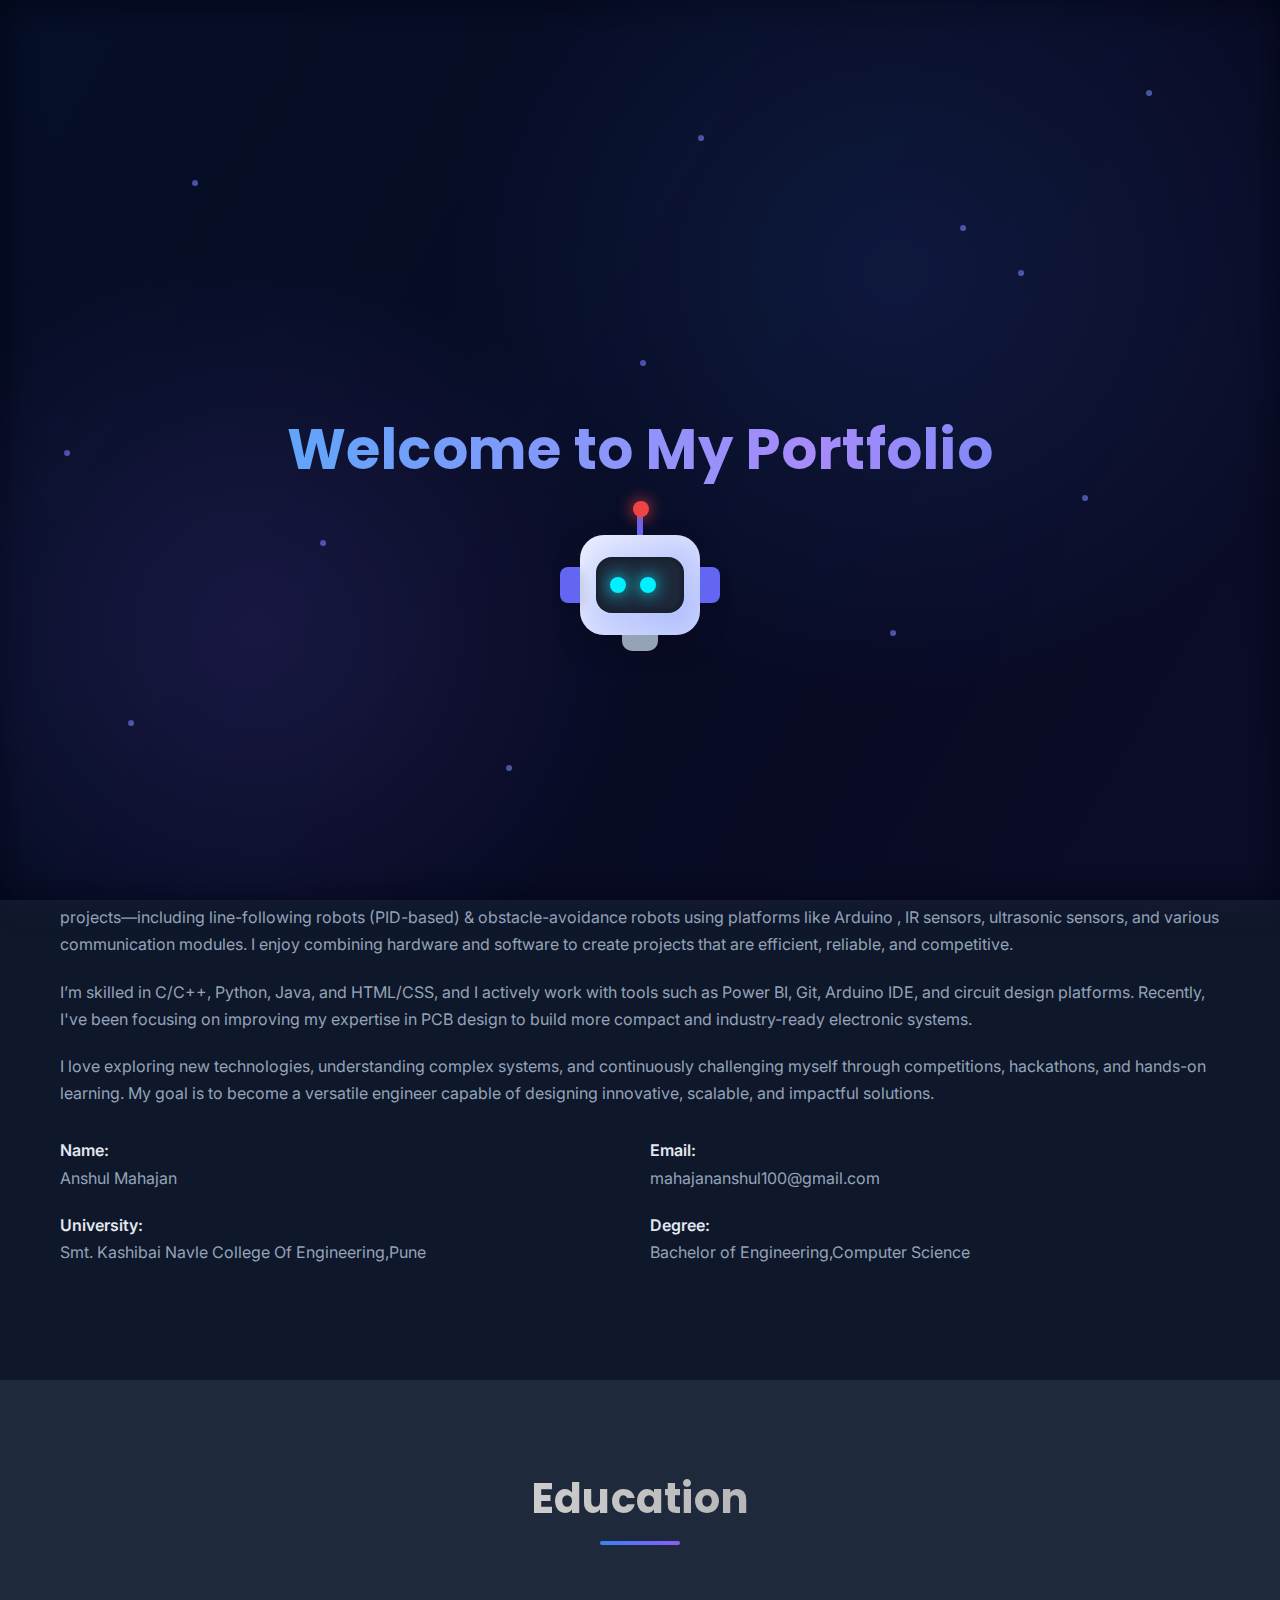
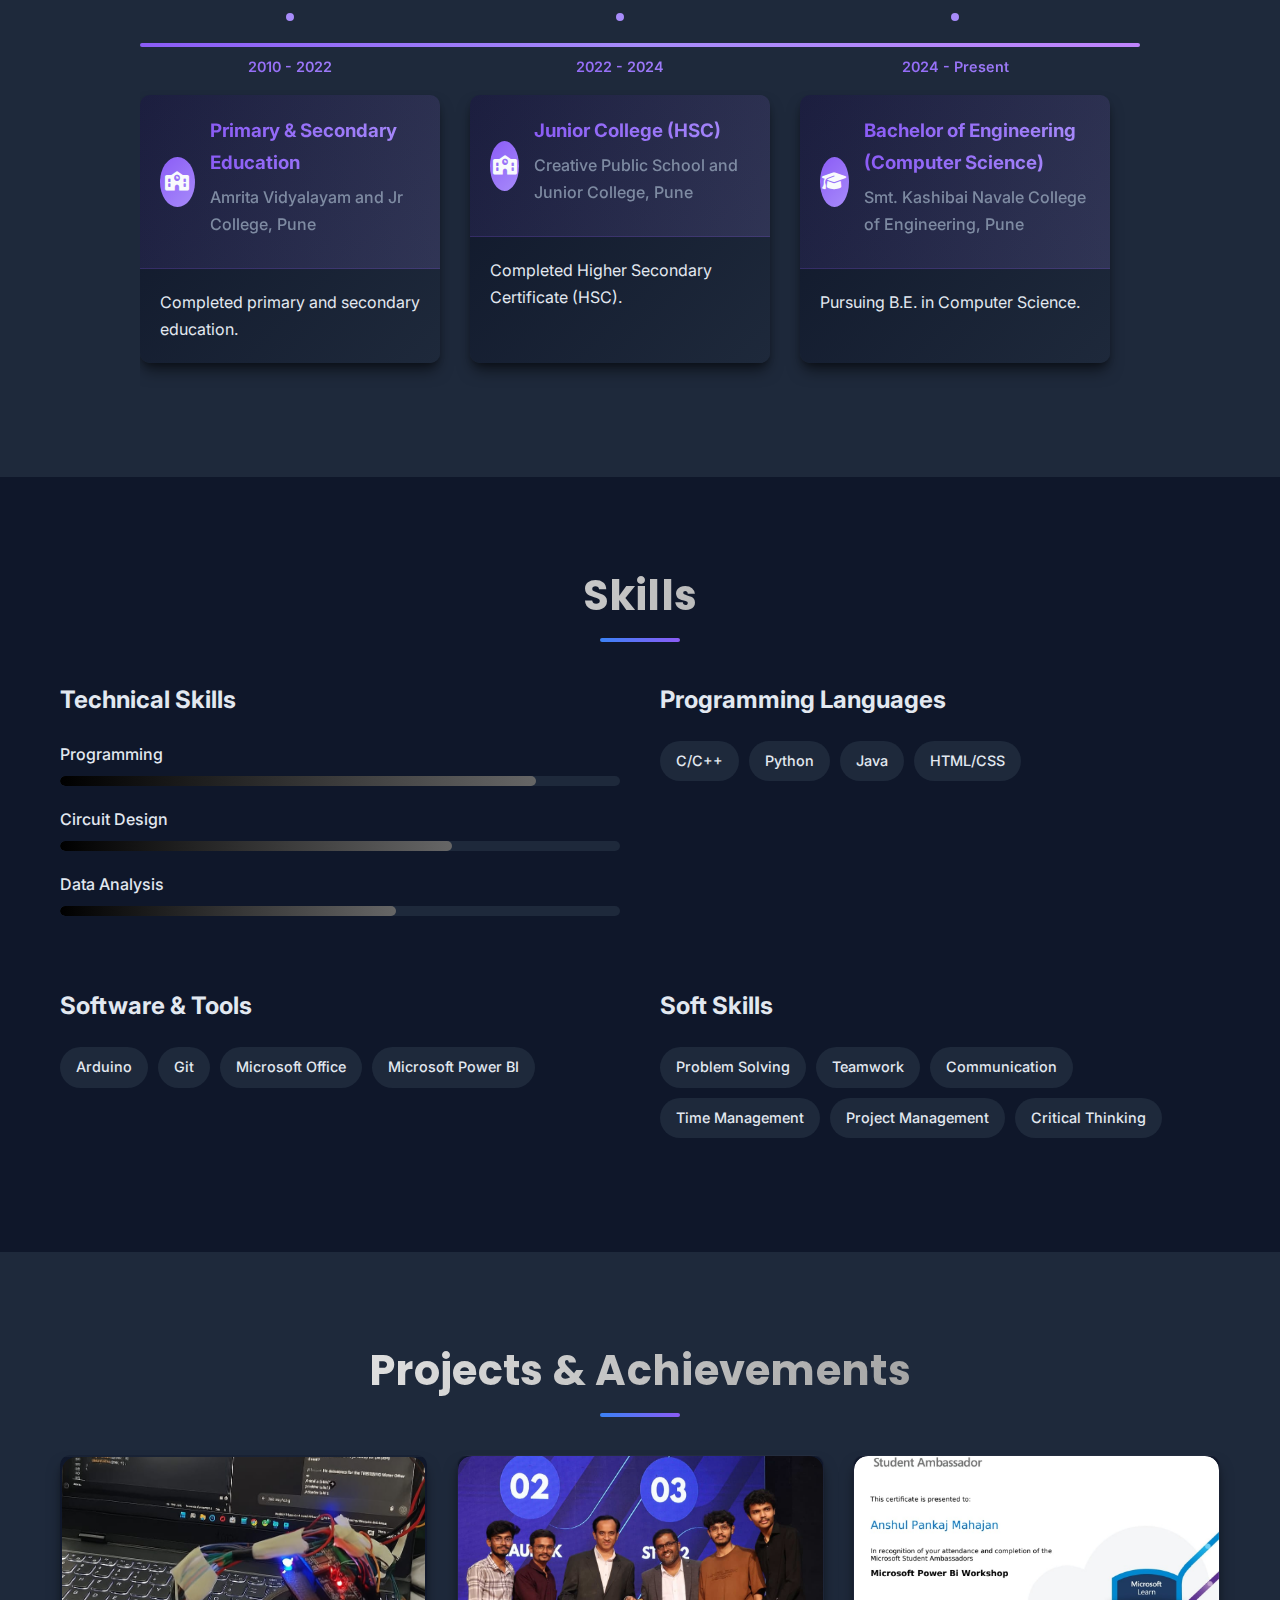
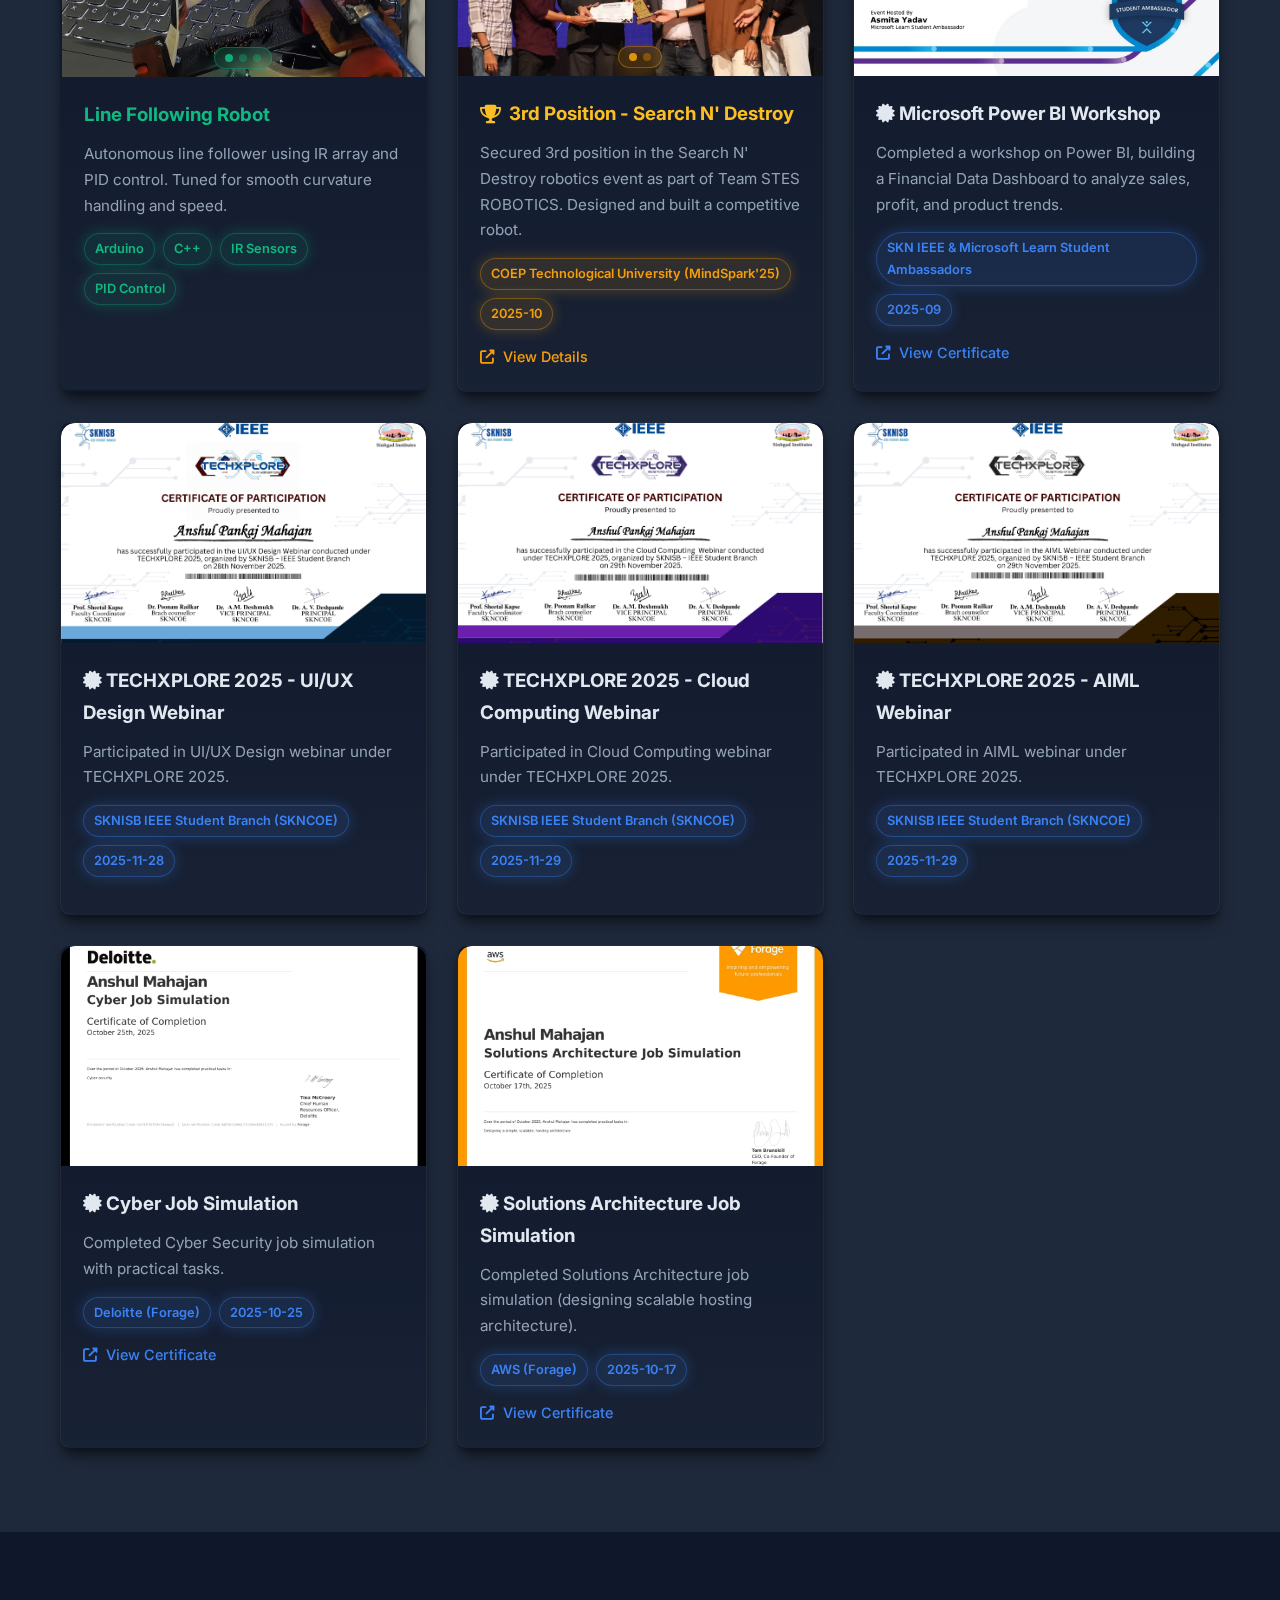
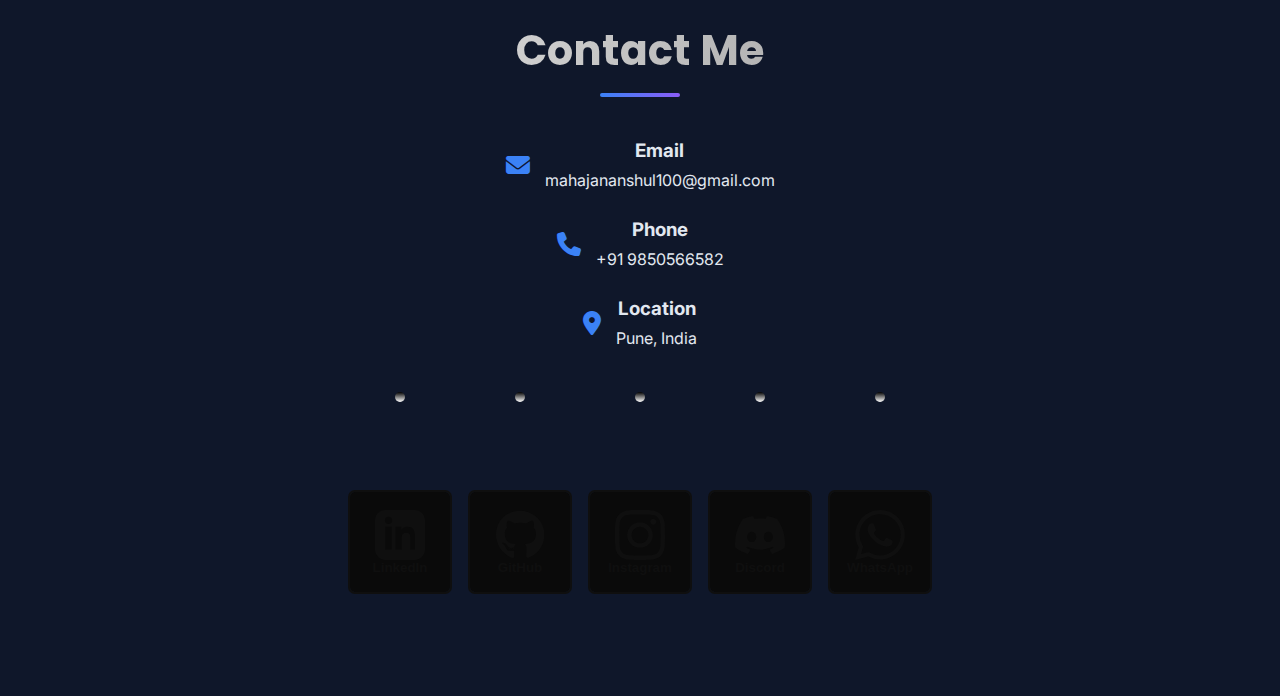
<file: index.html>
<!DOCTYPE html>
<html lang="en">
<head>
    <meta charset="UTF-8">
    <meta name="viewport" content="width=device-width, initial-scale=1.0">
    <title>Engineering Portfolio</title>
    <link rel="stylesheet" href="style.css">
    <link href="https://fonts.googleapis.com/css2?family=Inter:wght@400;500;600;700&family=Poppins:wght@600;700&display=swap" rel="stylesheet">
    <link rel="stylesheet" href="https://cdnjs.cloudflare.com/ajax/libs/font-awesome/6.4.0/css/all.min.css">
    
    <!-- Google Analytics (Replace G-XXXXXXXXXX with your actual Measurement ID) -->
    <script async src="https://www.googletagmanager.com/gtag/js?id=G-XXXXXXXXXX"></script>
    <script>
      window.dataLayer = window.dataLayer || [];
      function gtag(){dataLayer.push(arguments);}
      gtag('js', new Date());

      gtag('config', 'G-XXXXXXXXXX');
    </script>
</head>
<body>
    <div id="intro" class="intro">
        <div class="intro-bg"></div>
        <div class="intro-particles">
            <span class="p"></span><span class="p"></span><span class="p"></span><span class="p"></span><span class="p"></span>
            <span class="p"></span><span class="p"></span><span class="p"></span><span class="p"></span><span class="p"></span>
            <span class="p"></span><span class="p"></span>
        </div>
        <div class="intro-content">
            <h1 class="intro-title gradient-text"><span class="intro-type">Welcome to <span class="intro-logo-phrase">My Portfolio</span></span></h1>
        </div>
        
        <!-- Intro Avatar -->
        <div id="intro-avatar" class="intro-avatar-container visible">
            <div class="robot-container">
                <div class="robot-head">
                    <div class="robot-antenna"></div>
                    <div class="robot-ear left"></div>
                    <div class="robot-ear right"></div>
                    <div class="robot-face">
                        <div class="robot-eye left"></div>
                        <div class="robot-eye right"></div>
                        <div class="robot-mouth"></div>
                    </div>
                    <div class="robot-neck"></div>
                </div>
            </div>
        </div>
    </div>
    <!-- Header Section -->

    
    <header>
        <div class="container">
            <nav>
                <div class="logo gradient-text">My Portfolio</div>
                <!-- From Uiverse.io by Admin12121 -->
                <div class="menu">
                    <a href="#home" class="link">
                        <span class="link-icon">
                            <svg xmlns="http://www.w3.org/2000/svg" width="192" height="192" fill="currentColor" viewBox="0 0 256 256">
                                <rect width="256" height="256" fill="none"></rect>
                                <path d="M213.3815,109.61945,133.376,36.88436a8,8,0,0,0-10.76339.00036l-79.9945,72.73477A8,8,0,0,0,40,115.53855V208a8,8,0,0,0,8,8H208a8,8,0,0,0,8-8V115.53887A8,8,0,0,0,213.3815,109.61945Z" fill="none" stroke="currentColor" stroke-linecap="round" stroke-linejoin="round" stroke-width="16"></path>
                            </svg>
                        </span>
                        <span class="link-title">Home</span>
                    </a>
                    <a href="#about" class="link">
                        <span class="link-icon">
                            <svg xmlns="http://www.w3.org/2000/svg" width="192" height="192" fill="currentColor" viewBox="0 0 256 256">
                                <rect width="256" height="256" fill="none"></rect>
                                <circle cx="128" cy="96" r="64" fill="none" stroke="currentColor" stroke-miterlimit="10" stroke-width="16"></circle>
                                <path d="M30.989,215.99064a112.03731,112.03731,0,0,1,194.02311.002" fill="none" stroke="currentColor" stroke-linecap="round" stroke-linejoin="round" stroke-width="16"></path>
                            </svg>
                        </span>
                        <span class="link-title">About</span>
                    </a>
                    <a href="#education" class="link">
                        <span class="link-icon">
                            <svg xmlns="http://www.w3.org/2000/svg" width="192" height="192" fill="currentColor" viewBox="0 0 256 256">
                                <rect width="256" height="256" fill="none"></rect>
                                <polygon points="8 96 128 32 248 96 128 160 8 96" fill="none" stroke="currentColor" stroke-linecap="round" stroke-linejoin="round" stroke-width="16"></polygon>
                                <polyline points="188 128 188 200 128 232 68 200 68 128" fill="none" stroke="currentColor" stroke-linecap="round" stroke-linejoin="round" stroke-width="16"></polyline>
                            </svg>
                        </span>
                        <span class="link-title">Education</span>
                    </a>
                    <a href="#skills" class="link">
                        <span class="link-icon">
                            <svg xmlns="http://www.w3.org/2000/svg" width="192" height="192" fill="currentColor" viewBox="0 0 256 256">
                                <rect width="256" height="256" fill="none"></rect>
                                <polyline points="76.201 132.201 152.201 40.201 216 40 215.799 103.799 123.799 179.799" fill="none" stroke="currentColor" stroke-linecap="round" stroke-linejoin="round" stroke-width="16"></polyline>
                                <line x1="100" y1="156" x2="160" y2="96" fill="none" stroke="currentColor" stroke-linecap="round" stroke-linejoin="round" stroke-width="16"></line>
                                <path d="M82.14214,197.45584,52.201,227.397a8,8,0,0,1-11.31371,0L28.603,215.11268a8,8,0,0,1,0-11.31371l29.94113-29.94112a8,8,0,0,0,0-11.31371L37.65685,141.65685a8,8,0,0,1,0-11.3137l12.6863-12.6863a8,8,0,0,1,11.3137,0l76.6863,76.6863a8,8,0,0,1,0,11.3137l-12.6863,12.6863a8,8,0,0,1-11.3137,0L93.45584,197.45584A8,8,0,0,0,82.14214,197.45584Z" fill="none" stroke="currentColor" stroke-linecap="round" stroke-linejoin="round" stroke-width="16"></path>
                            </svg>
                        </span>
                        <span class="link-title">Skills</span>
                    </a>
                    <a href="#projects" class="link">
                        <span class="link-icon">
                            <svg xmlns="http://www.w3.org/2000/svg" width="192" height="192" fill="currentColor" viewBox="0 0 256 256">
                                <rect width="256" height="256" fill="none"></rect>
                                <rect x="32" y="48" width="192" height="160" rx="8" fill="none" stroke="currentColor" stroke-linecap="round" stroke-linejoin="round" stroke-width="16"></rect>
                                <line x1="32" y1="112" x2="224" y2="112" fill="none" stroke="currentColor" stroke-linecap="round" stroke-linejoin="round" stroke-width="16"></line>
                            </svg>
                        </span>
                        <span class="link-title">Projects</span>
                    </a>
                    <a href="#contact" class="link">
                        <span class="link-icon">
                            <svg xmlns="http://www.w3.org/2000/svg" width="192" height="192" fill="currentColor" viewBox="0 0 256 256">
                                <rect width="256" height="256" fill="none"></rect>
                                <path d="M45.42853,176.99811A95.95978,95.95978,0,1,1,79.00228,210.5717l.00023-.001L45.84594,220.044a8,8,0,0,1-9.89-9.89l9.47331-33.15657Z" fill="none" stroke="currentColor" stroke-linecap="round" stroke-linejoin="round" stroke-width="16"></path>
                                <line x1="96" y1="112" x2="160" y2="112" fill="none" stroke="currentColor" stroke-linecap="round" stroke-linejoin="round" stroke-width="16"></line>
                                <line x1="96" y1="144" x2="160" y2="144" fill="none" stroke="currentColor" stroke-linecap="round" stroke-linejoin="round" stroke-width="16"></line>
                            </svg>
                        </span>
                        <span class="link-title">Contact</span>
                    </a>
                </div>
                <div class="hamburger">
                    <span></span>
                    <span></span>
                    <span></span>
                </div>
            </nav>
        </div>
    </header>

    <!-- Hero Section -->
    <section id="home" class="hero">
        <div class="container">
            <div class="hero-content">
                <h1>Hi, I'm <span class="highlight">Anshul Mahajan</span></h1>
                <h2>Engineering Student & <span class="typing">Developer</span></h2>
                <p>A passionate 2nd year engineering student specializing in Computer Science & more .</p>
            </div>
            <div class="hero-image">
                <!-- You can add your image here -->
                <div class="image-placeholder"><img src="images/my photo.jpeg" alt="Anshul Mahajan portrait"></div>
            </div>
        </div>
    </section>

    <!-- About Section -->
    <section id="about" class="about">
        <div class="container">
            <h2 class="section-title">About Me</h2>
            <div class="about-content">
                <div class="about-text">
                    <p>I’m Anshul Mahajan, a dedicated and curious Computer Engineering student currently in my second year at Smt. Kashibai Navale College of Engineering, Pune. I’m passionate about building intelligent systems and solving real-world problems through technology.</p>

<p>My core interests revolve around Robotics, Embedded Systems, Circuit Design, and Programming. Over the past few years, I’ve developed multiple robotics projects—including line-following robots (PID-based) & obstacle-avoidance robots using platforms like Arduino , IR sensors, ultrasonic sensors, and various communication modules. I enjoy combining hardware and software to create projects that are efficient, reliable, and competitive.</p>

<p>I’m skilled in C/C++, Python, Java, and HTML/CSS, and I actively work with tools such as Power BI, Git, Arduino IDE, and circuit design platforms. Recently, I've been focusing on improving my expertise in PCB design to build more compact and industry-ready electronic systems.</p>

<p>I love exploring new technologies, understanding complex systems, and continuously challenging myself through competitions, hackathons, and hands-on learning. My goal is to become a versatile engineer capable of designing innovative, scalable, and impactful solutions.</p> 
                    <div class="personal-info">
                        <div class="info-item">
                            <span class="info-title">Name:</span>
                            <span class="info-value">Anshul Mahajan</span>
                        </div>
                        <div class="info-item">
                            <span class="info-title">Email:</span>
                            <span class="info-value">mahajananshul100@gmail.com</span>
                        </div>
                        <div class="info-item">
                            <span class="info-title">University:</span>
                            <span class="info-value">Smt. Kashibai Navle College Of Engineering,Pune</span>
                        </div>
                        <div class="info-item">
                            <span class="info-title">Degree:</span>
                            <span class="info-value">Bachelor of Engineering,Computer Science</span>
                        </div>
                    </div>
                </div>
            </div>
        </div>
    </section>

    <!-- Education Section -->
    <section id="education" class="education">
        <div class="container">
            <h2 class="section-title">Education</h2>
            <div class="timeline horizontal">
                <div class="timeline-item">
                    <div class="timeline-dot"></div>
                    <div class="timeline-date">
                        <span>2010 - 2022</span>
                    </div>
                    <div class="timeline-content">
                        <div class="timeline-header">
                            <div class="timeline-icon">
                                <i class="fas fa-school"></i>
                            </div>
                            <div class="timeline-title">
                                <h3>Primary &amp; Secondary Education</h3>
                                <h4>Amrita Vidyalayam and Jr College, Pune</h4>
                            </div>
                        </div>
                        <div class="timeline-body">
                            <p>Completed primary and secondary education.</p>
                        </div>
                    </div>
                </div>
                <div class="timeline-item">
                    <div class="timeline-dot"></div>
                    <div class="timeline-date">
                        <span>2022 - 2024</span>
                    </div>
                    <div class="timeline-content">
                        <div class="timeline-header">
                            <div class="timeline-icon">
                                <i class="fas fa-school"></i>
                            </div>
                            <div class="timeline-title">
                                <h3>Junior College (HSC)</h3>
                                <h4>Creative Public School and Junior College, Pune</h4>
                            </div>
                        </div>
                        <div class="timeline-body">
                            <p>Completed Higher Secondary Certificate (HSC).</p>
                        </div>
                    </div>
                </div>
                <div class="timeline-item">
                    <div class="timeline-dot"></div>
                    <div class="timeline-date">
                        <span>2024 - Present</span>
                    </div>
                    <div class="timeline-content">
                        <div class="timeline-header">
                            <div class="timeline-icon">
                                <i class="fas fa-graduation-cap"></i>
                            </div>
                            <div class="timeline-title">
                                <h3>Bachelor of Engineering (Computer Science)</h3>
                                <h4>Smt. Kashibai Navale College of Engineering, Pune</h4>
                            </div>
                        </div>
                        <div class="timeline-body">
                            <p>Pursuing B.E. in Computer Science.</p>
                        </div>
                    </div>
                </div>
            </div>
        </div>
    </section>

    <!-- Skills Section -->
    <section id="skills" class="skills">
        <div class="container">
            <h2 class="section-title">Skills</h2>
            <div class="skills-content">
                <div class="skill-category">
                    <h3>Technical Skills</h3>
                    <div class="skill-items">
                        <div class="skill-item">
                            <div class="skill-name">Programming</div>
                            <div class="skill-bar">
                                <div class="skill-level" style="width: 85%"></div>
                            </div>
                        </div>
                        <div class="skill-item">
                            <div class="skill-name">CAD Design</div>
                            <div class="skill-bar">
                                <div class="skill-level" style="width: 75%"></div>
                            </div>
                        </div>
                        <div class="skill-item">
                            <div class="skill-name">Circuit Design</div>
                            <div class="skill-bar">
                                <div class="skill-level" style="width: 70%"></div>
                            </div>
                        </div>
                        <div class="skill-item">
                            <div class="skill-name">Data Analysis</div>
                            <div class="skill-bar">
                                <div class="skill-level" style="width: 80%"></div>
                            </div>
                        </div>
                    </div>
                </div>
                <div class="skill-category">
                    <h3>Programming Languages</h3>
                    <div class="skill-tags">
                        <span class="skill-tag">C/C++</span>
                        <span class="skill-tag">Python</span>
                        <span class="skill-tag">Java</span>
                        <span class="skill-tag">MATLAB</span>
                        <span class="skill-tag">HTML/CSS</span>
                        <span class="skill-tag">JavaScript</span>
                    </div>
                </div>
                <div class="skill-category">
                    <h3>Software & Tools</h3>
                    <div class="skill-tags">
                        <span class="skill-tag">AutoCAD</span>
                        <span class="skill-tag">SolidWorks</span>
                        <span class="skill-tag">MATLAB</span>
                        <span class="skill-tag">Arduino</span>
                        <span class="skill-tag">Git</span>
                        <span class="skill-tag">Microsoft Office</span>
                    </div>
                </div>
                <div class="skill-category">
                    <h3>Soft Skills</h3>
                    <div class="skill-tags">
                        <span class="skill-tag">Problem Solving</span>
                        <span class="skill-tag">Teamwork</span>
                        <span class="skill-tag">Communication</span>
                        <span class="skill-tag">Time Management</span>
                        <span class="skill-tag">Project Management</span>
                        <span class="skill-tag">Critical Thinking</span>
                    </div>
                </div>
            </div>
        </div>
    </section>

    <!-- Portfolio Section (Unified: Projects, Certificates, Achievements) -->
    <section id="projects" class="projects">
        <div class="container">
            <h2 class="section-title">Projects & Achievements</h2>
            
            <div class="projects-grid"></div>
        </div>
    </section>

    



    <!-- Contact Section -->
    <section id="contact" class="contact">
        <div class="container">
            <h2 class="section-title">Contact Me</h2>
            <div class="contact-content">
                <div class="contact-info">
                    <div class="contact-item">
                        <i class="fas fa-envelope"></i>
                        <div>
                            <h3>Email</h3>
                            <p>mahajananshul100@gmail.com</p>
                        </div>
                    </div>
                    <div class="contact-item">
                        <i class="fas fa-phone"></i>
                        <div>
                            <h3>Phone</h3>
                            <p>+91 9850566582</p>
                        </div>
                    </div>
                    <div class="contact-item">
                        <i class="fas fa-map-marker-alt"></i>
                        <div>
                            <h3>Location</h3>
                            <p>Pune, India</p>
                        </div>
                    </div>

        
            </div>
        </div>

</div>

<div class="social-buttons-container">
  <div class="light-button">
    <a href="https://www.linkedin.com/in/anshul-mahajan-2b614332a?utm_source=share&utm_campaign=share_via&utm_content=profile&utm_medium=android_app" target="_blank" rel="noopener noreferrer">
      <button class="bt">
        <div class="light-holder">
          <div class="light"></div>
          <div class="dot"></div>
        </div>
        <div class="button-holder">
          <svg role="img" viewBox="0 0 24 24" xmlns="http://www.w3.org/2000/svg">
            <path
              d="M19 0h-14c-2.76 0-5 2.24-5 5v14c0 2.76 2.24 5 5 5h14c2.76 0 5-2.24 5-5v-14c0-2.76-2.24-5-5-5zm-11 19h-3v-11h3v11zm-1.5-12.25c-.966 0-1.75-.784-1.75-1.75s.784-1.75 1.75-1.75 1.75.784 1.75 1.75-.784 1.75-1.75 1.75zm13.5 12.25h-3v-5.5c0-1.381-.112-2.623-2-2.623-1.887 0-2.171 1.146-2.171 2.537v5.586h-3v-11h2.842v1.522h.034c.396-.745 1.35-1.522 2.807-1.522 3.034 0 3.621 1.988 3.621 4.577v6.423z"
            ></path>
          </svg>
          <p>LinkedIn</p>
        </div>
      </button>
    </a>
  </div>

  <div class="light-button">
    <a href="https://github.com/AnshulMahajan31" target="_blank" rel="noopener noreferrer">
      <button class="bt">
        <div class="light-holder">
          <div class="light"></div>
          <div class="dot"></div>
        </div>
        <div class="button-holder">
          <svg viewBox="0 0 496 512" xmlns="http://www.w3.org/2000/svg">
            <path d="M165.9 397.4c0 2-2.3 3.6-5.2 3.6-3.3.3-5.6-1.3-5.6-3.6 0-2 2.3-3.6 5.2-3.6 3-.3 5.6 1.3 5.6 3.6zm-31.1-4.5c-.7 2 1.3 4.3 4.3 4.9 2.6 1 5.6 0 6.2-2s-1.3-4.3-4.3-5.2c-2.6-.7-5.5.3-6.2 2.3zm44.2-1.7c-2.9.7-4.9 2.6-4.6 4.9.3 2 2.9 3.3 5.9 2.6 2.9-.7 4.9-2.6 4.6-4.6-.3-1.9-3-3.2-5.9-2.9zM244.8 8C106.1 8 0 113.3 0 252c0 110.9 69.8 205.8 169.5 239.2 12.8 2.3 17.3-5.6 17.3-12.1 0-6.2-.3-40.4-.3-61.4 0 0-70 15-84.7-29.8 0 0-11.4-29.1-27.8-36.6 0 0-22.9-15.7 1.6-15.4 0 0 24.9 2 38.6 25.8 21.9 38.6 58.6 27.5 72.9 20.9 2.3-16 8.8-27.1 16-33.7-55.9-6.2-112.3-14.3-112.3-110.5 0-27.5 7.6-41.3 23.6-58.9-2.6-6.5-11.1-33.3 2.6-67.9 20.9-6.5 69 27 69 27 20-5.6 41.5-8.5 62.8-8.5s42.8 2.9 62.8 8.5c0 0 48.1-33.6 69-27 13.7 34.7 5.2 61.4 2.6 67.9 16 17.7 25.8 31.5 25.8 58.9 0 96.5-58.9 104.2-114.8 110.5 9.2 7.9 17 22.9 17 46.4 0 33.7-.3 75.4-.3 83.6 0 6.5 4.6 14.4 17.3 12.1C428.2 457.8 496 362.9 496 252 496 113.3 383.5 8 244.8 8z"></path>
          </svg>
          <p>GitHub</p>
        </div>
      </button>
    </a>
  </div>

  <div class="light-button">
    <a href="https://www.instagram.com/_its_ansh_u_l_" target="_blank" rel="noopener noreferrer">
      <button class="bt">
        <div class="light-holder">
          <div class="light"></div>
          <div class="dot"></div>
        </div>
        <div class="button-holder">
          <svg viewBox="0 0 24 24" xmlns="http://www.w3.org/2000/svg">
            <path d="M12 2.163c3.204 0 3.584.012 4.85.07 3.252.148 4.771 1.691 4.919 4.919.058 1.265.069 1.645.069 4.849 0 3.205-.012 3.584-.069 4.849-.149 3.225-1.664 4.771-4.919 4.919-1.266.058-1.644.07-4.85.07-3.204 0-3.584-.012-4.849-.07-3.26-.149-4.771-1.699-4.919-4.92-.058-1.265-.07-1.644-.07-4.849 0-3.204.013-3.583.07-4.849.149-3.227 1.664-4.771 4.919-4.919 1.266-.057 1.645-.069 4.849-.069zm0-2.163c-3.259 0-3.667.014-4.947.072-4.358.2-6.78 2.618-6.98 6.98-.059 1.281-.073 1.689-.073 4.948 0 3.259.014 3.668.072 4.948.2 4.358 2.618 6.78 6.98 6.98 1.281.058 1.689.072 4.948.072 3.259 0 3.668-.014 4.948-.072 4.354-.2 6.782-2.618 6.979-6.98.059-1.28.073-1.689.073-4.948 0-3.259-.014-3.667-.072-4.947-.196-4.354-2.617-6.78-6.979-6.98-1.281-.059-1.69-.073-4.949-.073zm0 5.838c-3.403 0-6.162 2.759-6.162 6.162s2.759 6.163 6.162 6.163 6.162-2.759 6.162-6.163c0-3.403-2.759-6.162-6.162-6.162zm0 10.162c-2.209 0-4-1.79-4-4 0-2.209 1.791-4 4-4s4 1.791 4 4c0 2.21-1.791 4-4 4zm6.406-11.845c-.796 0-1.441.645-1.441 1.44s.645 1.44 1.441 1.44c.795 0 1.439-.645 1.439-1.44s-.644-1.44-1.439-1.44z"/>
          </svg>
          <p>Instagram</p>
        </div>
      </button>
    </a>
  </div>

  <div class="light-button">
    <a href="https://discord.gg/sEv9WvBV" target="_blank" rel="noopener noreferrer">
      <button class="bt">
        <div class="light-holder">
          <div class="light"></div>
          <div class="dot"></div>
        </div>
        <div class="button-holder">
          <svg viewBox="0 0 24 24" xmlns="http://www.w3.org/2000/svg">
            <path d="M20.317 4.37a19.791 19.791 0 0 0-4.885-1.515.074.074 0 0 0-.079.037c-.21.375-.444.864-.608 1.25a18.27 18.27 0 0 0-5.487 0 12.64 12.64 0 0 0-.617-1.25.077.077 0 0 0-.079-.037A19.736 19.736 0 0 0 3.677 4.37a.07.07 0 0 0-.032.027C.533 9.046-.32 13.58.099 18.057a.082.082 0 0 0 .031.057 19.9 19.9 0 0 0 5.993 3.03.078.078 0 0 0 .084-.028 14.09 14.09 0 0 0 1.226-1.994.076.076 0 0 0-.041-.106 13.107 13.107 0 0 1-1.872-.892.077.077 0 0 1-.008-.128 10.2 10.2 0 0 0 .372-.292.074.074 0 0 1 .077-.01c3.928 1.793 8.18 1.793 12.062 0a.074.074 0 0 1 .078.01c.12.098.246.198.373.292a.077.077 0 0 1-.006.127 12.299 12.299 0 0 1-1.873.892.077.077 0 0 0-.041.107c.36.698.772 1.362 1.225 1.993a.076.076 0 0 0 .084.028 19.839 19.839 0 0 0 6.002-3.03.077.077 0 0 0 .032-.054c.5-5.177-.838-9.674-3.549-13.66a.061.061 0 0 0-.031-.03zM8.02 15.33c-1.183 0-2.157-1.085-2.157-2.419 0-1.333.956-2.419 2.157-2.419 1.21 0 2.176 1.096 2.157 2.42 0 1.333-.956 2.418-2.157 2.418zm7.975 0c-1.183 0-2.157-1.085-2.157-2.419 0-1.333.955-2.419 2.157-2.419 1.21 0 2.176 1.096 2.157 2.42 0 1.333-.946 2.418-2.157 2.418z"/>
          </svg>
          <p>Discord</p>
        </div>
      </button>
    </a>
  </div>

  <div class="light-button">
    <a href="https://wa.me/9850566582" target="_blank" rel="noopener noreferrer">
      <button class="bt">
        <div class="light-holder">
          <div class="light"></div>
          <div class="dot"></div>
        </div>
        <div class="button-holder">
          <svg viewBox="0 0 24 24" xmlns="http://www.w3.org/2000/svg">
            <path d="M17.472 14.382c-.297-.149-1.758-.867-2.03-.967-.273-.099-.471-.148-.67.15-.197.297-.767.966-.94 1.164-.173.199-.347.223-.644.075-.297-.15-1.255-.463-2.39-1.475-.883-.788-1.48-1.761-1.653-2.059-.173-.297-.018-.458.13-.606.134-.133.298-.347.446-.52.149-.174.198-.298.298-.497.099-.198.05-.371-.025-.52-.075-.149-.669-1.612-.916-2.207-.242-.579-.487-.5-.669-.51-.173-.008-.371-.01-.57-.01-.198 0-.52.074-.792.372-.272.297-1.04 1.016-1.04 2.479 0 1.462 1.065 2.875 1.213 3.074.149.198 2.096 3.2 5.077 4.487.709.306 1.262.489 1.694.625.712.227 1.36.195 1.871.118.571-.085 1.758-.719 2.006-1.413.248-.694.248-1.289.173-1.413-.074-.124-.272-.198-.57-.347m-5.421 7.403h-.004a9.87 9.87 0 01-5.031-1.378l-.361-.214-3.741.982.998-3.648-.235-.374a9.86 9.86 0 01-1.51-5.26c.001-5.45 4.436-9.884 9.888-9.884 2.64 0 5.122 1.03 6.988 2.898a9.825 9.825 0 012.893 6.994c-.003 5.45-4.437 9.884-9.885 9.884m8.413-18.297A11.815 11.815 0 0012.05 0C5.495 0 .16 5.335.157 11.892c0 2.096.547 4.142 1.588 5.945L.057 24l6.305-1.654a11.882 11.882 0 005.683 1.448h.005c6.554 0 11.89-5.335 11.893-11.893a11.821 11.821 0 00-3.48-8.413Z"/>
          </svg>
          <p>WhatsApp</p>
        </div>
      </button>
    </a>
  </div>

</div>

</section>



    <script>
    (function(){
        var intro = document.getElementById('intro');
        if(!intro) return;
        var reduce = window.matchMedia && window.matchMedia('(prefers-reduced-motion: reduce)').matches;
        var totalMs = 5000;
        function hideIntro(){
            intro.classList.add('intro-out');
            setTimeout(function(){ intro.style.display = 'none'; }, 200);
        }
        function start(){
            totalMs = 5000;
            intro.classList.add('intro-play');
            
            // Elements
            var introAvatar = document.getElementById('intro-avatar');
            var finalAvatar = document.getElementById('ai-assistant');
            
            setTimeout(function(){
                if(reduce){ 
                    if(finalAvatar) finalAvatar.style.opacity = '1';
                    hideIntro(); 
                    return; 
                }
                var phrase = intro.querySelector('.intro-logo-phrase');
                var target = document.querySelector('.logo.gradient-text');

                if(!phrase || !target){ 
                    if(finalAvatar) finalAvatar.style.opacity = '1';
                    hideIntro(); 
                    return; 
                }
                
                // --- Text Clone ---
                var rect = phrase.getBoundingClientRect();
                var targetRect = target.getBoundingClientRect();
                var clone = document.createElement('span');
                clone.textContent = phrase.textContent;
                var s = clone.style;
                s.position = 'fixed';
                s.left = rect.left + 'px';
                s.top = rect.top + 'px';
                s.zIndex = '3000';
                var cs = getComputedStyle(phrase);
                s.fontSize = cs.fontSize;
                s.fontFamily = cs.fontFamily;
                s.fontWeight = '700';
                s.lineHeight = '1';
                clone.className = 'gradient-text intro-fly-clone';
                s.transition = 'transform 700ms cubic-bezier(0.4, 0, 0.2, 1), opacity 500ms';
                s.transformOrigin = 'left top';
                s.transform = 'translate(0,0) scale(1)';
                document.body.appendChild(clone);

                // --- Avatar Clone ---
                var avatarClone = null;
                if(introAvatar && finalAvatar) {
                    avatarClone = introAvatar.cloneNode(true);
                    avatarClone.id = 'intro-avatar-clone';
                    avatarClone.className = 'intro-avatar-container visible avatar-fly-clone';
                    var as = avatarClone.style;
                    as.position = 'fixed';
                    // Match initial CSS position
                    as.left = '50%';
                    as.top = '65%';
                    as.zIndex = '10002';
                    as.transition = 'all 1.5s cubic-bezier(0.68, -0.55, 0.265, 1.55)';
                    as.transform = 'translate(-50%, -50%) scale(2)';
                    document.body.appendChild(avatarClone);
                    
                    // Hide original avatar to avoid duplication during animation
                    introAvatar.style.opacity = '0';
                }

                void clone.offsetWidth; // Force reflow
                
                // Trigger Animations
                requestAnimationFrame(function(){
                    // Text Animation
                    var dx = targetRect.left - rect.left;
                    var dy = targetRect.top - rect.top;
                    var targetCs = getComputedStyle(target);
                    var srcSize = parseFloat(cs.fontSize);
                    var tgtSize = parseFloat(targetCs.fontSize);
                    var scale = (tgtSize && srcSize) ? (tgtSize / srcSize) : 1;
                    s.transform = 'translate(' + dx + 'px,' + dy + 'px) scale(' + scale.toFixed(3) + ')';
                    s.opacity = '0.9';

                    // Avatar Animation
                    if(avatarClone && finalAvatar) {
                        var finalRect = finalAvatar.getBoundingClientRect();
                        var centerX = finalRect.left + finalRect.width / 2;
                        var centerY = finalRect.top + finalRect.height / 2;
                        
                        as.left = centerX + 'px';
                        as.top = centerY + 'px';
                        as.transform = 'translate(-50%, -50%) scale(1)';
                    }
                });

                clone.addEventListener('transitionend', function(){
                    if(target){
                        target.classList.add('flash');
                        setTimeout(function(){ target.classList.remove('flash'); }, 900);
                    }
                    if(clone.parentNode) document.body.removeChild(clone);
                    hideIntro();
                }, { once: true });

                // Avatar Transition End
                if(avatarClone) {
                    avatarClone.addEventListener('transitionend', function(){
                        if(finalAvatar) finalAvatar.style.opacity = '1';
                        if(avatarClone && avatarClone.parentNode) document.body.removeChild(avatarClone);
                    }, { once: true });
                } else {
                    if(finalAvatar) finalAvatar.style.opacity = '1';
                }
            }, totalMs);
        }
        
        if(document.readyState === 'loading'){
            document.addEventListener('DOMContentLoaded', start);
        } else {
            start();
        }
        })();
    (function(){
        var header = document.querySelector('header');
        if(!header) return;
        function updateHeader(){
            var h = location.hash || '#home';
            var compact = (h !== '#home') || (window.scrollY > 10);
            header.classList.toggle('compact', compact);
        }
        window.addEventListener('hashchange', updateHeader);
        window.addEventListener('scroll', updateHeader, { passive: true });
        document.querySelectorAll('a[href^="#"]').forEach(function(a){
            a.addEventListener('click', function(){ setTimeout(updateHeader, 0); });
        });
        updateHeader();
    })();
    </script>
    <script src="data.js"></script>
    <script src="script.js"></script>
    
    <!-- AI Assistant (Abby) - Robot Avatar -->
    <div id="ai-assistant" class="ai-assistant">
        <div class="robot-container">
            <div class="robot-head">
                <div class="robot-antenna"></div>
                <div class="robot-ear left"></div>
                <div class="robot-ear right"></div>
                <div class="robot-face">
                    <div class="robot-eye left"></div>
                    <div class="robot-eye right"></div>
                    <div class="robot-mouth"></div>
                </div>
                <div class="robot-neck"></div>
            </div>
        </div>
        
        <!-- AI Greeting -->
        <div class="ai-greeting">👋 Hello! I'm Abby, your personal guide.</div>
        
        <!-- AI Quick Actions -->
        <div class="ai-quick-actions">
            <button class="ai-action-btn" data-action="about">About</button>
            <button class="ai-action-btn" data-action="skills">Skills</button>
            <button class="ai-action-btn" data-action="education">Education</button>
            <button class="ai-action-btn" data-action="contact">Contact</button>
            <button class="ai-action-btn" data-action="social">Social Media</button>
        </div>
        
        <!-- AI Settings Button (Visible on hover) -->
        <div class="ai-settings-btn">
            <i class="fas fa-cog"></i>
        </div>
    </div>
    
    <!-- AI Chat Interface -->
    <div id="ai-chat" class="ai-chat" style="display: none;">
        <div class="ai-chat-header">
            <div class="ai-chat-title">
                <div class="ai-avatar-small">
                    <div class="robot-container" style="transform: scale(0.8);">
                        <div class="robot-head">
                            <div class="robot-antenna"></div>
                            <div class="robot-ear left"></div>
                            <div class="robot-ear right"></div>
                            <div class="robot-face">
                                <div class="robot-eye left"></div>
                                <div class="robot-eye right"></div>
                                <div class="robot-mouth"></div>
                            </div>
                            <div class="robot-neck"></div>
                        </div>
                    </div>
                </div>
                Abby - AI Assistant
            </div>
            <button class="ai-chat-close">✕</button>
        </div>
        <div class="ai-chat-messages" id="ai-chat-messages">
            <div class="ai-message ai-message-bot">
                <div class="ai-message-content">👋 Hello! I'm Abby, your personal guide. How can I help you today?</div>
            </div>
        </div>
        <div class="ai-chat-quick-replies">
            <span class="ai-quick-reply" data-reply="about">About</span>
            <span class="ai-quick-reply" data-reply="skills">Skills</span>
            <span class="ai-quick-reply" data-reply="projects">Projects</span>
            <span class="ai-quick-reply" data-reply="contact">Contact</span>
        </div>
        <div class="ai-chat-input">
            <input type="text" id="ai-input" placeholder="Type your message here...">
            <button id="ai-send-btn">
                <svg xmlns="http://www.w3.org/2000/svg" viewBox="0 0 24 24" fill="none" stroke="currentColor" stroke-width="2" stroke-linecap="round" stroke-linejoin="round">
                    <line x1="22" y1="2" x2="11" y2="13"></line>
                    <polygon points="22 2 15 22 11 13 2 9 22 2"></polygon>
                </svg>
            </button>
        </div>
    </div>
    
    <!-- AI Settings Panel -->
    <div id="ai-settings-panel" class="ai-settings-panel">
        <div class="ai-settings-header">
            <h3>Abby - Admin Panel</h3>
            <div class="header-controls">
                <button class="ai-minimize-btn">−</button>
                <button class="ai-settings-close">✕</button>
            </div>
        </div>
        <div class="ai-settings-content">
            <div id="admin-login" class="admin-login">
                <h4>Admin Access</h4>
                <input type="password" id="admin-password" placeholder="Enter admin password">
                <button id="admin-login-btn" class="admin-login-btn">Login</button>
                <div id="login-error" class="login-error" style="display: none;">Incorrect password. Try 'Ragno@3103'</div>
            </div>
            <div id="admin-options" class="admin-options" style="display: none;">
                <div class="admin-tabs">
                    <button class="admin-tab active" data-tab="personal">Personal Info</button>
                    <button class="admin-tab" data-tab="ai-settings">AI Settings</button>
                    <button class="admin-tab" data-tab="content">Content</button>
                </div>
                <div id="tab-personal" class="admin-tab-content active">
                    <div class="admin-option-group">
                        <label>Name:<input type="text" id="user-name" placeholder="Full name"></label>
                        <label>Birthdate:<input type="date" id="user-birthdate"></label>
                        <label>Email:<input type="email" id="user-email" placeholder="Email address"></label>
                        <label>Phone:<input type="tel" id="user-phone" placeholder="Phone number"></label>
                        <label>Position:<input type="text" id="user-position" placeholder="Current position"></label>
                        <label>University:<input type="text" id="user-university" placeholder="University name"></label>
                        <label>About Me:<textarea id="about-me" placeholder="A brief description about yourself"></textarea></label>
                        <label>Skills:<input type="text" id="user-skills" placeholder="Comma-separated skills"></label>
                        <label>Hobbies:<input type="text" id="user-hobbies" placeholder="Your hobbies"></label>
                        <label>Favorite Quote:<textarea id="user-quote" placeholder="Your favorite quote"></textarea></label>
                    </div>
                </div>
                <div id="tab-ai-settings" class="admin-tab-content">
                    <div class="admin-option-group">
                        <label><input type="checkbox" id="ai-enabled" checked> Enable AI Assistant</label>
                        <label><input type="checkbox" id="ai-greeting" checked> Show Greeting</label>
                        <label><input type="checkbox" id="ai-jokes" checked> Enable Jokes</label>
                        <label><input type="checkbox" id="quick-replies" checked> Show Quick Replies</label>
                        <label><input type="checkbox" id="auto-scroll" checked> Auto Scroll Messages</label>
                        <label>Response Style:<select id="response-style"><option value="friendly">Friendly</option><option value="professional">Professional</option><option value="fun">Fun</option></select></label>
                        <label>Animation Speed:<select id="animation-speed"><option value="normal">Normal</option><option value="fast">Fast</option><option value="slow">Slow</option></select></label>
                    </div>
                </div>
                <div id="tab-content" class="admin-tab-content">
                    <div class="admin-option-group">
                        <h5>Certificates</h5>
                        <button class="add-item-btn">Add Certificate</button>
                        <div id="certificates-list" class="items-list"></div>
                    </div>
                    <div class="admin-option-group">
                        <h5>Skills</h5>
                        <button class="add-item-btn">Add Skill</button>
                        <div id="skills-list" class="items-list"></div>
                    </div>
                    <div class="admin-option-group">
                        <h5>Projects</h5>
                        <button class="add-item-btn">Add Project</button>
                        <div id="projects-list" class="items-list"></div>
                    </div>
                </div>
                <button id="save-settings-btn" class="save-settings-btn">Save Settings</button>
                <button id="logout-btn" class="logout-btn">Logout</button>
            </div>
        </div>
    </div>
    
    <!-- Minimized Admin Panel (shown when admin panel is minimized) -->
    <div id="admin-minimized" class="admin-minimized" style="display: none;">
        <span>Admin Panel</span>
        <button class="restore-btn">+</button>
    </div>
</body>
</html>
</file>
<file: style.css>
/* Global Styles */

/* Global Styles */
:root {
    /* Animation Style Guide
       - Speed presets: slow (1.5x), normal (1x), fast (0.7x)
       - Intro total duration is controlled via JS and reflects user preset
       - Easing: use ease-out for fades, ease-in-out for ambient glows
       - Accessibility: respects prefers-reduced-motion, provides Pause control
       - Visual indicators: progress bar shows sequence timing
       - Frame rate: progress updates via requestAnimationFrame targeting 60fps
    */
    --primary-color: #3b82f6;
    --secondary-color: #60a5fa;
    --accent-color: #2563eb;
    --text-color: #e2e8f0;
    --light-text: #f8fafc;
    --bg-color: #0f172a;
    --light-bg: #1e293b;
    --dark-bg: #020617;
    --border-color: #334155;
    --success-color: #10b981;
    --warning-color: #f59e0b;
    --error-color: #ef4444;
    --box-shadow: 0 10px 15px -3px rgba(0, 0, 0, 0.5), 0 4px 6px -2px rgba(0, 0, 0, 0.3);
    --shadow-soft: 0 8px 24px rgba(2, 6, 23, 0.35);
    --transition: all 0.3s ease;
    --font-body: 'Inter', system-ui, -apple-system, Segoe UI, Roboto, Ubuntu, Cantarell, 'Helvetica Neue', sans-serif;
    --font-display: 'Poppins', 'Inter', system-ui, -apple-system, Segoe UI, Roboto, Ubuntu, Cantarell, 'Helvetica Neue', sans-serif;
    --radius: 14px;
}

* {
    margin: 0;
    padding: 0;
    box-sizing: border-box;
}

html {
    scroll-behavior: smooth;
}

body {
    font-family: var(--font-body);
    line-height: 1.7;
    color: var(--text-color);
    background-color: var(--bg-color);
    -webkit-font-smoothing: antialiased;
    -moz-osx-font-smoothing: grayscale;
}

.intro {
    position: fixed;
    inset: 0;
    z-index: 2000;
    display: grid;
    place-items: center;
    background: radial-gradient(60% 80% at 70% 30%, rgba(59,130,246,0.12), transparent 60%),
                radial-gradient(50% 70% at 20% 70%, rgba(139,92,246,0.14), transparent 60%),
                var(--dark-bg);
    opacity: 1;
    pointer-events: all;
}

.intro-bg {
    position: absolute;
    inset: 0;
    background: linear-gradient(120deg, rgba(59,130,246,0.08), rgba(99,102,241,0.06), rgba(139,92,246,0.08));
    filter: blur(20px);
    animation: introGlow 4.2s ease-in-out forwards;
}

@keyframes introGlow {
    0% { opacity: 0; transform: scale(0.98); }
    20% { opacity: 1; transform: scale(1); }
    80% { opacity: 1; }
    100% { opacity: 0.85; }
}

.intro-content {
    position: relative;
    text-align: center;
    padding: 20px 24px;
}



.intro-title {
    font-family: var(--font-display);
    font-weight: 700;
    font-size: clamp(2rem, 6vw, 3.5rem);
    letter-spacing: 0.5px;
    background: linear-gradient(90deg, #60a5fa 0%, #a78bfa 25%, #3b82f6 50%, #60a5fa 75%, #a78bfa 100%);
    -webkit-background-clip: text;
    -webkit-text-fill-color: transparent;
    background-clip: text;
    background-size: 300% 300%;
    animation: gradientShift 5s ease-in-out;
}

.intro-type { display: inline-block; white-space: nowrap; }

.intro-particles { position: absolute; inset: 0; pointer-events: none; }
.intro-particles .p {
    position: absolute;
    width: 6px; height: 6px;
    background: linear-gradient(135deg, #8b5cf6, #60a5fa);
    border-radius: 50%;
    opacity: 0.6;
    filter: blur(0.6px);
    animation: floatParticle 4.2s ease-in-out infinite;
}
.intro-particles .p:nth-child(1){ top: 20%; left: 15%; }
.intro-particles .p:nth-child(2){ top: 30%; right: 20%; }
.intro-particles .p:nth-child(3){ top: 60%; left: 25%; }
.intro-particles .p:nth-child(4){ top: 70%; right: 30%; }
.intro-particles .p:nth-child(5){ top: 40%; left: 50%; }
.intro-particles .p:nth-child(6){ top: 15%; right: 45%; }
.intro-particles .p:nth-child(7){ top: 80%; left: 10%; }
.intro-particles .p:nth-child(8){ top: 55%; right: 15%; }
.intro-particles .p:nth-child(9){ top: 25%; left: 75%; }
.intro-particles .p:nth-child(10){ top: 85%; right: 60%; }
.intro-particles .p:nth-child(11){ top: 50%; left: 5%; }
.intro-particles .p:nth-child(12){ top: 10%; right: 10%; }

@keyframes floatParticle {
    0% { transform: translate3d(0,0,0); opacity: 0; }
    10% { opacity: 0.6; }
    50% { transform: translate3d(0,-12px,0); }
    100% { transform: translate3d(0,0,0); opacity: 0.4; }
}

.intro-out { opacity: 0; transition: opacity 0.2s cubic-bezier(0.4, 0, 0.2, 1); pointer-events: none; }

@media (prefers-reduced-motion: reduce) {
    .intro { opacity: 1; }
    .intro-bg, .intro-particles { display: none; }
    .intro-type { border-right: none; animation: none; width: auto; }
}

a {
    text-decoration: none;
    color: var(--primary-color);
    transition: var(--transition);
}

a:hover {
    color: var(--secondary-color);
}

ul {
    list-style: none;
}

img {
    max-width: 100%;
    height: auto;
    border-radius: 15px;
}

.container {
    max-width: 1200px;
    margin: 0 auto;
    padding: 0 20px;
}

.section-title {
    font-family: var(--font-display);
    font-size: 2.6rem;
    letter-spacing: 0.3px;
    text-align: center;
    margin-bottom: 3rem;
    position: relative;
    background: linear-gradient(90deg, #ffffff 0%, #a3a3a3 25%, #d1d5db 50%, #a3a3a3 75%, #ffffff 100%);
    -webkit-background-clip: text;
    -webkit-text-fill-color: transparent;
    background-clip: text;
    background-size: 300% 300%;
    animation: sectionGradient 8s ease-in-out infinite;
}

@keyframes sectionGradient {
    0% {
        background-position: 0% 50%;
    }
    50% {
        background-position: 100% 50%;
    }
    100% {
        background-position: 0% 50%;
    }
}

.section-title::after {
    content: '';
    position: absolute;
    bottom: -10px;
    left: 50%;
    transform: translateX(-50%);
    width: 80px;
    height: 4px;
    background: linear-gradient(90deg, #000000 0%, #ffffff 50%, #000000 100%);
    border-radius: 2px;
    background-size: 200% 200%;
    animation: underlineGradient 8s ease-in-out infinite;
}

@keyframes underlineGradient {
    0% {
        background-position: 0% 50%;
    }
    50% {
        background-position: 100% 50%;
    }
    100% {
        background-position: 0% 50%;
    }
}

.btn {
    display: inline-block;
    padding: 12px 28px;
    border-radius: 50px;
    font-weight: 600;
    text-align: center;
    cursor: pointer;
    transition: var(--transition);
    border: none;
    outline: none;
}

.primary-btn {
    background: linear-gradient(135deg, #ffffff 0%, #cccccc 50%, #000000 100%);
    color: var(--bg-color);
    background-size: 200% 200%;
    animation: buttonGradient 8s ease-in-out infinite;
    font-weight: 700;
}

@keyframes buttonGradient {
    0% {
        background-position: 0% 50%;
    }
    50% {
        background-position: 100% 50%;
    }
    100% {
        background-position: 0% 50%;
    }
}

.primary-btn:hover {
    background: linear-gradient(135deg, #000000 0%, #555555 50%, #ffffff 100%);
    color: var(--light-text);
    transform: translateY(-3px);
    box-shadow: var(--box-shadow);
    background-size: 200% 200%;
}

.secondary-btn {
    background-color: transparent;
    color: var(--primary-color);
    border: 2px solid var(--primary-color);
}

.secondary-btn:hover {
    background-color: var(--primary-color);
    color: var(--light-text);
    transform: translateY(-3px);
    box-shadow: var(--box-shadow);
}
.social-buttons-container {
  display: flex;
  flex-wrap: wrap;
  justify-content: center;
  gap: 20px;
  margin: 20px 0;
}

.light-button a {
  text-decoration: none;
  color: inherit;
}

/* From Uiverse.io by SalladShooter */ 
.light-button button.bt {
  position: relative;
  height: 200px;
  display: flex;
  align-items: flex-end;
  outline: none;
  background: none;
  border: none;
  cursor: pointer;
}

.light-button button.bt .button-holder {
  display: flex;
  flex-direction: column;
  align-items: center;
  justify-content: center;
  height: 100px;
  width: 100px;
  background-color: #0a0a0a;
  border-radius: 5px;
  color: #0f0f0f;
  font-weight: 700;
  transition: 300ms;
  outline: #0f0f0f 2px solid;
  outline-offset: 20;
}

.light-button button.bt .button-holder svg {
  height: 50px;
  fill: #0f0f0f;
  transition: 300ms;
}

.light-button button.bt .light-holder {
  position: absolute;
  height: 200px;
  width: 100px;
  display: flex;
  flex-direction: column;
  align-items: center;
}

.light-button button.bt .light-holder .dot {
  position: absolute;
  top: 0;
  width: 10px;
  height: 10px;
  background: linear-gradient(180deg, #000000 0%, #808080 50%, #ffffff 100%);
  border-radius: 10px;
  z-index: 2;
}

.light-button button.bt .light-holder .light {
  position: absolute;
  top: 0;
  width: 200px;
  height: 200px;
  clip-path: polygon(50% 0%, 25% 100%, 75% 100%);
  background: transparent;
}

.light-button button.bt:hover .button-holder svg {
  fill: rgb(255, 255, 255);
}

.light-button button.bt:hover .button-holder {
  color: rgba(101, 101, 121, 1);
  outline: rgba(101, 101, 121, 1) 2px solid;
  outline-offset: 2px;
}

.light-button button.bt:hover .light-holder .light {
  background: rgb(255, 255, 255);
  background: linear-gradient(
    180deg,
    rgb(255, 255, 255) 0%,
    rgba(255, 255, 255, 0) 75%,
    rgba(255, 255, 255, 0) 100%
  );
}

section {
    padding: 100px 0;
}

.highlight {
    background: linear-gradient(120deg, #3b82f6 0%, #8b5cf6 30%, #60a5fa 60%, #3b82f6 100%);
    -webkit-background-clip: text;
    -webkit-text-fill-color: transparent;
    background-clip: text;
    background-size: 250% 250%;
    animation: nameGradient 2.5s ease-in-out infinite;
    white-space: nowrap;
}

@keyframes nameGradient {
    0% {
        background-position: 0% 50%;
    }
    50% {
        background-position: 100% 50%;
    }
    100% {
        background-position: 0% 50%;
    }
}

/* Header Styles */
header {
    position: fixed;
    top: 0;
    left: 0;
    width: 100%;
    z-index: 1000;
    background-color: rgba(15, 23, 42, 0.95);
    box-shadow: 0 2px 10px rgba(0, 0, 0, 0.5);
    transition: var(--transition);
}

/* Compact Header for non-home tabs */
header.compact {
    padding: 6px 0;
    background-color: rgba(15, 23, 42, 0.98);
    box-shadow: 0 2px 8px rgba(0,0,0,0.45);
}

header.compact nav {
    padding: 8px 0;
}

header.compact .logo { font-size: 1.4rem; }

header.compact .menu { padding: 0.25rem; border-radius: 12px; }
header.compact .link { width: 42px; height: 32px; }
header.compact .link:hover, header.compact .link:focus { width: 100px; transform: translateY(-1px); }
header.compact .link-icon { width: 18px; height: 18px; left: 10px; }
header.compact .link-icon svg { width: 18px; height: 18px; }
header.compact .link-title { font-size: 0.75rem; text-indent: 18px; }

header.scrolled {
    padding: 15px 0;
    background-color: rgba(15, 23, 42, 0.98);
}

nav {
    display: flex;
    justify-content: space-between;
    align-items: center;
    padding: 20px 0;
}

.logo {
    font-size: 1.8rem;
    font-weight: 700;
    color: var(--primary-color);
}

.gradient-text {
    background: linear-gradient(90deg, #60a5fa 0%, #a78bfa 25%, #3b82f6 50%, #60a5fa 75%, #a78bfa 100%);
    -webkit-background-clip: text;
    -webkit-text-fill-color: transparent;
    background-clip: text;
    background-size: 300% 300%;
    animation: gradientShift 4s ease-in-out infinite;
}

@keyframes gradientShift {
    0% {
        background-position: 0% 50%;
    }
    50% {
        background-position: 100% 50%;
    }
    100% {
        background-position: 0% 50%;
    }
}

.nav-links {
    display: flex;
    gap: 30px;
}

/* From Uiverse.io by Admin12121 */
.menu {
    padding: 0.4rem;
    background: linear-gradient(145deg, rgba(30, 41, 59, 0.95), rgba(15, 23, 42, 0.95));
    position: relative;
    display: flex;
    justify-content: center;
    align-items: center;
    gap: 3px;
    border-radius: 14px;
    box-shadow: 0 8px 25px rgba(0, 0, 0, 0.4), 0 0 15px rgba(59, 130, 246, 0.1);
    backdrop-filter: blur(15px);
    border: 1px solid rgba(59, 130, 246, 0.2);
    transition: all 0.3s ease;
}

.menu:hover {
    box-shadow: 0 10px 30px rgba(0, 0, 0, 0.5), 0 0 25px rgba(59, 130, 246, 0.15);
    border-color: rgba(139, 92, 246, 0.3);
}

.link {
    display: inline-flex;
    justify-content: center;
    align-items: center;
    width: 50px;
    height: 38px;
    border-radius: 8px;
    position: relative;
    z-index: 1;
    overflow: hidden;
    transform-origin: center;
    transition: all 0.3s cubic-bezier(0.4, 0, 0.2, 1);
    text-decoration: none;
    color: var(--text-color);
    border: none;
    margin: 0 1px;
}

.link::before {
    position: absolute;
    z-index: -1;
    content: "";
    display: block;
    border-radius: 8px;
    width: 100%;
    height: 100%;
    top: 0;
    left: 0;
    opacity: 0;
    transform: scale(0.9);
    transition: all 0.3s cubic-bezier(0.4, 0, 0.2, 1);
    background: linear-gradient(135deg, #3b82f6 0%, #8b5cf6 50%, #60a5fa 100%);
    background-size: 200% 200%;
    box-shadow: 0 4px 15px rgba(59, 130, 246, 0.4);
}

.link::after {
    display: none;
}

.link:hover,
.link:focus {
    outline: 0;
    width: 130px;
    transform: translateY(-2px);
}

.link:hover::before,
.link:focus::before {
    opacity: 1;
    transform: scale(1);
    animation: navGradientShift 3s ease-in-out infinite;
}

@keyframes navGradientShift {
    0% {
        background-position: 0% 50%;
    }
    50% {
        background-position: 100% 50%;
    }
    100% {
        background-position: 0% 50%;
    }
}

@keyframes gradientShift {
    0% {
        background-position: 0% 50%;
    }
    50% {
        background-position: 100% 50%;
    }
    100% {
        background-position: 0% 50%;
    }
}

.link:not(:hover):not(:focus) {
    width: 50px;
    transition: all 0.15s ease-out;
}

.link:hover .link-title,
.link:focus .link-title {
    transform: translateX(0);
    opacity: 1;
}

.link-icon {
    width: 22px;
    height: 22px;
    display: block;
    flex-shrink: 0;
    left: 14px;
    position: absolute;
    transition: all 0.3s ease;
}

.link:hover .link-icon,
.link:focus .link-icon {
    transform: scale(1.1);
    filter: drop-shadow(0 2px 4px rgba(0, 0, 0, 0.3));
}

.link-icon svg {
    width: 22px;
    height: 22px;
}

.link-title {
    transform: translateX(100%);
    transition: all 0.3s cubic-bezier(0.4, 0, 0.2, 1);
    transform-origin: center right;
    display: block;
    text-align: center;
    text-indent: 22px;
    width: 100%;
    opacity: 0;
    font-weight: 600;
    font-size: 0.8rem;
    color: var(--light-text);
    text-shadow: 0 1px 2px rgba(0, 0, 0, 0.3);
    letter-spacing: 0.3px;
}

.nav-links a {
    color: var(--text-color);
    font-weight: 500;
    position: relative;
}

.nav-links a::after {
    content: '';
    position: absolute;
    bottom: -5px;
    left: 0;
    width: 0;
    height: 2px;
    background-color: var(--primary-color);
    transition: var(--transition);
}

.nav-links a:hover::after,
.nav-links a.active::after {
    width: 100%;
}

.hamburger {
    display: none;
    cursor: pointer;
}

.hamburger span {
    display: block;
    width: 25px;
    height: 3px;
    background-color: var(--text-color);
    margin: 5px 0;
    transition: var(--transition);
}

/* Hero Section */
.hero {
    padding-top: 150px;
    padding-bottom: 100px;
    background-color: var(--light-bg);
    position: relative;
    overflow: hidden;
}

.hero::before {
    content: '';
    position: absolute;
    top: -100px;
    right: -100px;
    width: 400px;
    height: 400px;
    background-color: rgba(59, 130, 246, 0.1);
    border-radius: 50%;
    z-index: 0;
}

.hero::after {
    content: '';
    position: absolute;
    bottom: -100px;
    left: -100px;
    width: 300px;
    height: 300px;
    background-color: rgba(59, 130, 246, 0.1);
    border-radius: 50%;
    z-index: 0;
}

.hero .container {
    display: flex;
    align-items: center;
    justify-content: space-between;
    position: relative;
    z-index: 1;
}

.hero-content {
    flex: 1;
    max-width: 600px;
}

.hero-content h1 {
    font-size: 3.5rem;
    margin-bottom: 10px;
    line-height: 1.2;
}

.hero-content h2 {
    font-size: 2rem;
    margin-bottom: 20px;
    color: #94a3b8;
}

.hero-content p {
    font-size: 1.1rem;
    margin-bottom: 30px;
    color: #94a3b8;
}

.typing {
    border-right: 3px solid var(--primary-color);
    animation: blink 0.7s infinite;
}

@keyframes blink {
    0%, 100% { border-color: transparent; }
    50% { border-color: var(--primary-color); }
}

.cta-buttons {
    display: flex;
    gap: 15px;
    margin-bottom: 30px;
}

.social-icons {
    display: flex;
    gap: 15px;
}

.social-icons a {
    display: flex;
    align-items: center;
    justify-content: center;
    width: 40px;
    height: 40px;
    border-radius: 50%;
    background-color: var(--light-bg);
    color: var(--primary-color);
    font-size: 1.2rem;
    transition: var(--transition);
}

.social-icons a:hover {
    background-color: var(--primary-color);
    color: var(--light-text);
    transform: translateY(-3px);
}

.hero-image {
    flex: 1;
    display: flex;
    justify-content: flex-end;
}

.image-placeholder {
    width: 350px;
    height: 350px;
    background-color: #1e293b;
    border-radius: 30px;
    display: flex;
    align-items: center;
    justify-content: center;
    color: #64748b;
    font-weight: 500;
    box-shadow: var(--box-shadow);
}

/* About Section */
.about {
    background-color: var(--bg-color);
}

.about-content {
    display: flex;
    gap: 50px;
    align-items: center;
}

.about-text {
    flex: 1;
}

.about-text p {
    margin-bottom: 20px;
    color: #94a3b8;
}

.personal-info {
    display: grid;
    grid-template-columns: repeat(2, 1fr);
    gap: 20px;
    margin: 30px 0;
}

.info-item {
    display: flex;
    flex-direction: column;
}

.info-title {
    font-weight: 600;
    color: var(--text-color);
}

.info-value {
    color: #94a3b8;
}

/* Education Section */
.education {
    background-color: var(--light-bg);
}

.timeline {
    position: relative;
    max-width: 1000px;
    margin: 0 auto;
    padding: 20px 0;
}

/* Vertical timeline line */
.timeline::before {
    content: '';
    position: absolute;
    top: 0;
    left: 50px;
    width: 4px;
    height: 100%;
    background: linear-gradient(to bottom, #8b5cf6 0%, #a78bfa 50%, #c084fc 100%);
    border-radius: 2px;
    background-size: 100% 200%;
    animation: timelineGradient 8s ease-in-out infinite;
}

@keyframes timelineGradient {
    0% {
        background-position: 50% 0%;
    }
    50% {
        background-position: 50% 100%;
    }
    100% {
        background-position: 50% 0%;
    }
}

/* Horizontal timeline styles */
.timeline.horizontal {
    display: flex;
    flex-direction: row;
    overflow-x: auto;
    padding: 60px 0 30px;
}

.timeline.horizontal::before {
    top: 60px;
    left: 0;
    width: 100%;
    height: 4px;
    background: linear-gradient(to right, #8b5cf6 0%, #a78bfa 25%, #c084fc 50%, #a78bfa 75%, #8b5cf6 100%);
    background-size: 200% 100%;
    animation: horizontalTimelineGradient 10s ease-in-out infinite;
}

@keyframes horizontalTimelineGradient {
    0% {
        background-position: 0% 50%;
    }
    50% {
        background-position: 100% 50%;
    }
    100% {
        background-position: 0% 50%;
    }
}

.timeline-item {
    position: relative;
    margin-bottom: 60px;
    display: flex;
}

/* Horizontal timeline item */
.timeline.horizontal .timeline-item {
    flex-direction: column;
    margin-bottom: 0;
    margin-right: 30px;
    min-width: 300px;
    max-width: 350px;
}

.timeline-dot {
    position: absolute;
    left: 48px;
    width: 8px;
    height: 8px;
    border-radius: 50%;
    background: linear-gradient(135deg, #8b5cf6 0%, #c084fc 100%);
    border: 4px solid #a78bfa;
    z-index: 2;
    background-size: 200% 200%;
    animation: dotPulse 6s ease-in-out infinite;
}

@keyframes dotPulse {
    0%, 100% {
        background-position: 0% 50%;
        transform: scale(1);
    }
    50% {
        background-position: 100% 50%;
        transform: scale(1.2);
    }
}

/* Horizontal timeline dot */
.timeline.horizontal .timeline-dot {
    top: -30px;
    left: 50%;
    transform: translateX(-50%);
}

.timeline-date {
    width: 120px;
    padding-right: 30px;
    text-align: right;
    font-weight: 600;
    background: linear-gradient(90deg, #8b5cf6 0%, #a78bfa 50%, #c084fc 100%);
    -webkit-background-clip: text;
    -webkit-text-fill-color: transparent;
    background-clip: text;
    background-size: 200% 200%;
    animation: dateGradient 7s ease-in-out infinite;
    padding-top: 10px;
}

@keyframes dateGradient {
    0% {
        background-position: 0% 50%;
    }
    50% {
        background-position: 100% 50%;
    }
    100% {
        background-position: 0% 50%;
    }
}

/* Horizontal timeline date */
.timeline.horizontal .timeline-date {
    width: 100%;
    text-align: center;
    padding-right: 0;
    margin-bottom: 15px;
}

.timeline-date span {
    padding: 5px 10px;
    background-color: rgba(var(--primary-rgb), 0.1);
    border-radius: 20px;
    font-size: 0.9rem;
}

.timeline-content {
    flex: 1;
    margin-left: 50px;
    background: linear-gradient(135deg, #0f172a 0%, #1e293b 25%, #334155 50%, #1e293b 75%, #0f172a 100%);
    border-radius: 10px;
    box-shadow: var(--box-shadow);
    transition: transform 0.3s ease, box-shadow 0.3s ease;
    overflow: hidden;
    background-size: 400% 400%;
    animation: blockGradient 12s ease-in-out infinite;
}

@keyframes blockGradient {
    0% {
        background-position: 0% 50%;
    }
    50% {
        background-position: 100% 50%;
    }
    100% {
        background-position: 0% 50%;
    }
}

/* Horizontal timeline content */
.timeline.horizontal .timeline-content {
    margin-left: 0;
    height: 100%;
    display: flex;
    flex-direction: column;
}

.timeline-content:hover {
    transform: translateY(-5px);
    box-shadow: 0 15px 30px rgba(0, 0, 0, 0.1);
}

.timeline-header {
    display: flex;
    align-items: center;
    padding: 20px;
    background: linear-gradient(90deg, rgba(139, 92, 246, 0.1) 0%, rgba(167, 139, 250, 0.15) 50%, rgba(139, 92, 246, 0.1) 100%);
    border-bottom: 1px solid rgba(139, 92, 246, 0.2);
    background-size: 200% 200%;
    animation: headerGradient 10s ease-in-out infinite;
}

@keyframes headerGradient {
    0% {
        background-position: 0% 50%;
    }
    50% {
        background-position: 100% 50%;
    }
    100% {
        background-position: 0% 50%;
    }
}

.timeline-icon {
    width: 50px;
    height: 50px;
    background: linear-gradient(135deg, #8b5cf6 0%, #a78bfa 50%, #c084fc 100%);
    border-radius: 50%;
    display: flex;
    align-items: center;
    justify-content: center;
    color: var(--light-text);
    margin-right: 15px;
    font-size: 1.2rem;
    background-size: 200% 200%;
    animation: iconGradient 9s ease-in-out infinite;
}

@keyframes iconGradient {
    0% {
        background-position: 0% 50%;
    }
    50% {
        background-position: 100% 50%;
    }
    100% {
        background-position: 0% 50%;
    }
}

.timeline-title h3 {
    margin: 0 0 5px 0;
    background: linear-gradient(90deg, #8b5cf6 0%, #a78bfa 50%, #c084fc 100%);
    -webkit-background-clip: text;
    -webkit-text-fill-color: transparent;
    background-clip: text;
    background-size: 200% 200%;
    animation: titleGradient 8s ease-in-out infinite;
}

@keyframes titleGradient {
    0% {
        background-position: 0% 50%;
    }
    50% {
        background-position: 100% 50%;
    }
    100% {
        background-position: 0% 50%;
    }
}

.timeline-title h4 {
    margin: 0;
    font-weight: 500;
    color: var(--text-color);
    opacity: 0.8;
}

.timeline-body {
    padding: 20px;
    flex: 1;
}

.timeline-item:nth-child(odd) .timeline-content::before {
    right: -10px;
}

.timeline-item:nth-child(even) .timeline-content::before {
    left: -10px;
}

.timeline-content h3 {
    margin-bottom: 5px;
    color: var(--primary-color);
}

.timeline-content h4 {
    margin-bottom: 10px;
    color: #94a3b8;
}

.timeline-date {
    font-weight: 600;
    color: var(--primary-color);
    margin-bottom: 10px;
}

/* Certificates Section */
.certificates {
    background-color: var(--light-bg);
    padding: 80px 0;
}

.certificates-grid {
    display: grid;
    grid-template-columns: repeat(auto-fit, minmax(300px, 1fr));
    gap: 30px;
    margin-top: 40px;
}

.certificate-card {
    background: var(--bg-color);
    border-radius: 15px;
    padding: 30px;
    transition: var(--transition);
    border: 2px solid transparent;
    position: relative;
    overflow: hidden;
}

.certificate-card::before {
    content: '';
    position: absolute;
    top: 0;
    left: 0;
    right: 0;
    height: 4px;
    background: linear-gradient(90deg, #fbbf24 0%, #f59e0b 50%, #d97706 100%);
    background-size: 200% 200%;
    animation: certificateTopGradient 8s ease-in-out infinite;
}

@keyframes certificateTopGradient {
    0% {
        background-position: 0% 50%;
    }
    50% {
        background-position: 100% 50%;
    }
    100% {
        background-position: 0% 50%;
    }
}

.certificate-card:hover {
    transform: translateY(-10px);
    border-color: rgba(251, 191, 36, 0.3);
    box-shadow: 0 10px 30px rgba(251, 191, 36, 0.2);
}

.certificate-icon {
    width: 60px;
    height: 60px;
    border-radius: 50%;
    background: linear-gradient(135deg, #fbbf24 0%, #f59e0b 50%, #d97706 100%);
    display: flex;
    align-items: center;
    justify-content: center;
    margin-bottom: 20px;
    font-size: 1.8rem;
    color: #ffffff;
    background-size: 200% 200%;
    animation: certificateIconGradient 6s ease-in-out infinite;
}

@keyframes certificateIconGradient {
    0% {
        background-position: 0% 50%;
    }
    50% {
        background-position: 100% 50%;
    }
    100% {
        background-position: 0% 50%;
    }
}

.certificate-content h3 {
    font-size: 1.3rem;
    margin-bottom: 10px;
    background: linear-gradient(90deg, #fbbf24 0%, #f59e0b 50%, #d97706 100%);
    -webkit-background-clip: text;
    -webkit-text-fill-color: transparent;
    background-clip: text;
    background-size: 200% 200%;
    animation: certificateTitleGradient 8s ease-in-out infinite;
}

@keyframes certificateTitleGradient {
    0% {
        background-position: 0% 50%;
    }
    50% {
        background-position: 100% 50%;
    }
    100% {
        background-position: 0% 50%;
    }
}

.certificate-issuer {
    color: var(--text-color);
    font-weight: 500;
    margin: 8px 0;
    opacity: 0.9;
}

.certificate-date {
    color: var(--primary-color);
    font-size: 0.9rem;
    margin-bottom: 15px;
}

.certificate-description {
    color: var(--text-color);
    opacity: 0.8;
    line-height: 1.6;
    margin-bottom: 20px;
}

.certificate-links {
    margin-top: 15px;
}

.certificate-link {
    display: inline-flex;
    align-items: center;
    gap: 8px;
    color: #fbbf24;
    text-decoration: none;
    font-weight: 500;
    transition: var(--transition);
}

.certificate-link:hover {
    color: #f59e0b;
    gap: 12px;
}

.certificate-link i {
    font-size: 0.9rem;
}

/* STES Robotics Club Section */
.robotics-club {
    background-color: var(--bg-color);
    padding: 80px 0;
}

.robotics-intro {
    margin-bottom: 50px;
}

.robotics-header {
    display: flex;
    align-items: center;
    gap: 30px;
    background: var(--light-bg);
    padding: 40px;
    border-radius: 15px;
    border-left: 5px solid;
    border-image: linear-gradient(180deg, #10b981 0%, #059669 50%, #047857 100%) 1;
}

.robotics-logo {
    width: 100px;
    height: 100px;
    background: linear-gradient(135deg, #10b981 0%, #059669 50%, #047857 100%);
    border-radius: 20px;
    display: flex;
    align-items: center;
    justify-content: center;
    font-size: 3rem;
    color: #ffffff;
    flex-shrink: 0;
    background-size: 200% 200%;
    animation: roboticsLogoGradient 6s ease-in-out infinite;
}

@keyframes roboticsLogoGradient {
    0% {
        background-position: 0% 50%;
    }
    50% {
        background-position: 100% 50%;
    }
    100% {
        background-position: 0% 50%;
    }
}

.robotics-description h3 {
    font-size: 1.8rem;
    margin-bottom: 15px;
    background: linear-gradient(90deg, #10b981 0%, #059669 50%, #047857 100%);
    -webkit-background-clip: text;
    -webkit-text-fill-color: transparent;
    background-clip: text;
    background-size: 200% 200%;
    animation: roboticsTitleGradient 8s ease-in-out infinite;
}

@keyframes roboticsTitleGradient {
    0% {
        background-position: 0% 50%;
    }
    50% {
        background-position: 100% 50%;
    }
    100% {
        background-position: 0% 50%;
    }
}

.robotics-description p {
    color: var(--text-color);
    line-height: 1.8;
    opacity: 0.9;
}

.robotics-content {
    display: flex;
    flex-direction: column;
    gap: 50px;
}

.robotics-section h3 {
    font-size: 1.6rem;
    margin-bottom: 30px;
    color: var(--text-color);
    display: flex;
    align-items: center;
    gap: 10px;
}

.robotics-section h3 i {
    color: #10b981;
}

.activities-grid {
    display: grid;
    grid-template-columns: repeat(auto-fit, minmax(250px, 1fr));
    gap: 25px;
}

.activity-card {
    background: var(--light-bg);
    padding: 25px;
    border-radius: 12px;
    transition: var(--transition);
    border: 2px solid transparent;
}

.activity-card:hover {
    transform: translateY(-5px);
    border-color: rgba(16, 185, 129, 0.3);
    box-shadow: 0 10px 25px rgba(16, 185, 129, 0.15);
}

.activity-icon {
    width: 50px;
    height: 50px;
    background: linear-gradient(135deg, #10b981, #059669);
    border-radius: 10px;
    display: flex;
    align-items: center;
    justify-content: center;
    color: #ffffff;
    font-size: 1.5rem;
    margin-bottom: 15px;
}

.activity-card h4 {
    font-size: 1.2rem;
    margin-bottom: 10px;
    color: #10b981;
}

.activity-card p {
    color: var(--text-color);
    opacity: 0.8;
    line-height: 1.6;
}

.robotics-projects {
    display: flex;
    flex-direction: column;
    gap: 25px;
}

.robotics-project-card {
    background: var(--light-bg);
    padding: 30px;
    border-radius: 15px;
    display: flex;
    gap: 25px;
    align-items: flex-start;
    transition: var(--transition);
    border-left: 4px solid #10b981;
}

.robotics-project-card:hover {
    transform: translateX(10px);
    box-shadow: -5px 0 20px rgba(16, 185, 129, 0.2);
}

.robotics-project-number {
    font-size: 2.5rem;
    font-weight: bold;
    background: linear-gradient(135deg, #10b981 0%, #059669 100%);
    -webkit-background-clip: text;
    -webkit-text-fill-color: transparent;
    background-clip: text;
    flex-shrink: 0;
}

.robotics-project-content h4 {
    font-size: 1.4rem;
    margin-bottom: 10px;
    color: #10b981;
}

.robotics-project-content p {
    color: var(--text-color);
    opacity: 0.8;
    line-height: 1.7;
    margin-bottom: 15px;
}

.project-tech {
    display: flex;
    flex-wrap: wrap;
    gap: 10px;
}

.tech-tag {
    padding: 6px 14px;
    background: rgba(16, 185, 129, 0.1);
    border: 1px solid rgba(16, 185, 129, 0.3);
    border-radius: 20px;
    color: #10b981;
    font-size: 0.85rem;
    font-weight: 500;
}

.robotics-skills {
    display: grid;
    grid-template-columns: repeat(auto-fit, minmax(200px, 1fr));
    gap: 20px;
}

.robotics-skill {
    background: var(--light-bg);
    padding: 20px;
    border-radius: 10px;
    display: flex;
    align-items: center;
    gap: 15px;
    transition: var(--transition);
    border: 2px solid transparent;
}

.robotics-skill:hover {
    border-color: rgba(16, 185, 129, 0.3);
    transform: scale(1.05);
}

.robotics-skill i {
    font-size: 1.5rem;
    color: #10b981;
}

.robotics-skill span {
    color: var(--text-color);
    font-weight: 500;
}

/* Skills Section */
.skills {
    background-color: var(--bg-color);
}

.skills-content {
    display: grid;
    grid-template-columns: repeat(2, 1fr);
    gap: 40px;
}

.skill-category {
    margin-bottom: 30px;
}

.skill-category h3 {
    margin-bottom: 20px;
    color: var(--text-color);
    font-size: 1.5rem;
}

.skill-items {
    display: flex;
    flex-direction: column;
    gap: 20px;
}

.skill-item {
    display: flex;
    flex-direction: column;
    gap: 8px;
}

.skill-name {
    font-weight: 500;
    color: var(--text-color);
}

.skill-bar {
    height: 10px;
    background-color: var(--light-bg);
    border-radius: 5px;
    overflow: hidden;
}

.skill-level {
    height: 100%;
    background: linear-gradient(90deg, #000000 0%, #666666 50%, #ffffff 100%);
    border-radius: 5px;
    background-size: 200% 200%;
    animation: skillGradient 10s ease-in-out infinite;
}

@keyframes skillGradient {
    0% {
        background-position: 0% 50%;
    }
    50% {
        background-position: 100% 50%;
    }
    100% {
        background-position: 0% 50%;
    }
}

.skill-tags {
    display: flex;
    flex-wrap: wrap;
    gap: 10px;
}

.skill-tag {
    padding: 8px 16px;
    background-color: var(--light-bg);
    border-radius: 50px;
    font-size: 0.9rem;
    font-weight: 500;
    color: var(--text-color);
    transition: var(--transition);
}

.skill-tag:hover {
    background: linear-gradient(135deg, #000000 0%, #555555 50%, #ffffff 100%);
    color: var(--light-text);
    transform: translateY(-3px);
    background-size: 200% 200%;
    animation: tagGradient 7s ease-in-out infinite;
}

@keyframes tagGradient {
    0% {
        background-position: 0% 50%;
    }
    50% {
        background-position: 100% 50%;
    }
    100% {
        background-position: 0% 50%;
    }
}

/* Certificates & Achievements Section */
.certificates {
    background-color: var(--light-bg);
    padding: 80px 0;
}

.certificates .section-title {
    background: linear-gradient(90deg, #ffffff 0%, #808080 25%, #000000 50%, #808080 75%, #ffffff 100%);
    -webkit-background-clip: text;
    -webkit-text-fill-color: transparent;
    background-clip: text;
    background-size: 200% 200%;
    animation: sectionGradient 10s ease-in-out infinite;
}

.certificates-grid {
    display: grid;
    grid-template-columns: repeat(auto-fit, minmax(280px, 1fr));
    gap: 25px;
    margin-top: 40px;
}

.certificate-card {
    background: var(--bg-color);
    border-radius: 12px;
    padding: 25px;
    transition: var(--transition);
    border: 2px solid transparent;
    position: relative;
    overflow: hidden;
}

.certificate-card::before {
    content: '';
    position: absolute;
    top: 0;
    left: 0;
    right: 0;
    height: 3px;
    background: linear-gradient(90deg, #fbbf24 0%, #f59e0b 50%, #f97316 100%);
    background-size: 200% 200%;
    animation: certificateTopGradient 8s ease-in-out infinite;
}

@keyframes certificateTopGradient {
    0% {
        background-position: 0% 50%;
    }
    50% {
        background-position: 100% 50%;
    }
    100% {
        background-position: 0% 50%;
    }
}

.certificate-card:hover {
    transform: translateY(-8px);
    border-color: rgba(251, 191, 36, 0.3);
    box-shadow: 0 10px 30px rgba(251, 191, 36, 0.2);
}

.certificate-icon {
    width: 50px;
    height: 50px;
    border-radius: 10px;
    background: linear-gradient(135deg, #fbbf24 0%, #f59e0b 50%, #f97316 100%);
    display: flex;
    align-items: center;
    justify-content: center;
    margin-bottom: 15px;
    font-size: 1.5rem;
    color: #ffffff;
    background-size: 200% 200%;
    animation: certificateIconGradient 8s ease-in-out infinite;
}

@keyframes certificateIconGradient {
    0% {
        background-position: 0% 50%;
    }
    50% {
        background-position: 100% 50%;
    }
    100% {
        background-position: 0% 50%;
    }
}

.certificate-content h4 {
    font-size: 1.2rem;
    margin-bottom: 8px;
    background: linear-gradient(90deg, #fbbf24, #f59e0b);
    -webkit-background-clip: text;
    -webkit-text-fill-color: transparent;
    background-clip: text;
}

.certificate-issuer {
    color: var(--text-color);
    font-size: 0.9rem;
    margin: 5px 0;
    opacity: 0.85;
}

.certificate-date {
    color: #f59e0b;
    font-size: 0.85rem;
    margin: 8px 0;
    display: flex;
    align-items: center;
    gap: 6px;
}

.certificate-desc {
    color: var(--text-color);
    opacity: 0.75;
    line-height: 1.5;
    margin: 12px 0;
    font-size: 0.9rem;
}

.certificate-link {
    display: inline-flex;
    align-items: center;
    gap: 6px;
    color: #fbbf24;
    text-decoration: none;
    font-weight: 500;
    font-size: 0.9rem;
    transition: var(--transition);
    margin-top: 10px;
}

.certificate-link:hover {
    color: #f97316;
    gap: 10px;
}

.certificate-link i {
    font-size: 0.8rem;
}

/* Projects Section */
.projects {
    background-color: var(--light-bg);
}

.project-filters {
    display: flex;
    justify-content: center;
    gap: 15px;
    margin-bottom: 40px;
}

.filter-btn {
    padding: 8px 20px;
    background-color: var(--bg-color);
    border: none;
    border-radius: 50px;
    font-size: 0.9rem;
    font-weight: 500;
    color: var(--text-color);
    cursor: pointer;
    transition: var(--transition);
}

.filter-btn:hover,
.filter-btn.active {
    background: linear-gradient(90deg, #ffffff 0%, #888888 50%, #000000 100%);
    color: var(--bg-color);
    background-size: 200% 200%;
    animation: filterGradient 9s ease-in-out infinite;
    font-weight: 700;
}

@keyframes filterGradient {
    0% {
        background-position: 0% 50%;
    }
    50% {
        background-position: 100% 50%;
    }
    100% {
        background-position: 0% 50%;
    }
}

.projects-grid {
    display: grid;
    grid-template-columns: repeat(auto-fill, minmax(350px, 1fr));
    gap: 30px;
}

.project-card {
    background: linear-gradient(180deg, rgba(15, 23, 42, 0.75), rgba(30, 41, 59, 0.6));
    border-radius: var(--radius);
    overflow: hidden;
    transition: var(--transition);
    box-shadow: var(--shadow-soft);
    border: 1px solid rgba(255, 255, 255, 0.05);
    backdrop-filter: blur(10px);
}

.project-card:hover {
    transform: translateY(-8px);
    box-shadow: 0 16px 40px rgba(2, 6, 23, 0.45);
}

/* STES Robotics Project Cards */
.robotics-card {
    border: 2px solid transparent;
    position: relative;
}

.robotics-card::before {
    content: '';
    position: absolute;
    top: 0;
    left: 0;
    right: 0;
    height: 4px;
    background: linear-gradient(90deg, #10b981 0%, #059669 50%, #047857 100%);
    background-size: 200% 200%;
    animation: roboticsTopGradient 6s ease-in-out infinite;
    z-index: 1;
}

.robotics-card.no-top-line::before {
    display: none !important;
}

@keyframes roboticsTopGradient {
    0% {
        background-position: 0% 50%;
    }
    50% {
        background-position: 100% 50%;
    }
    100% {
        background-position: 0% 50%;
    }
}

.robotics-card {
    box-shadow: var(--box-shadow);
}
.robotics-card:hover {
    border-color: rgba(16, 185, 129, 0.3);
    box-shadow: 0 16px 40px rgba(2, 6, 23, 0.45), 0 0 0 1px rgba(16, 185, 129, 0.48), 0 0 24px rgba(16, 185, 129, 0.45);
}

.robotics-badge {
    position: absolute;
    top: 15px;
    right: 15px;
    background: linear-gradient(135deg, #10b981, #059669);
    color: #ffffff;
    padding: 8px 15px;
    border-radius: 20px;
    font-size: 0.8rem;
    font-weight: 600;
    display: flex;
    align-items: center;
    gap: 6px;
    z-index: 2;
    box-shadow: 0 4px 10px rgba(16, 185, 129, 0.3);
    animation: badgePulse 2s ease-in-out infinite;
}

@keyframes badgePulse {
    0%, 100% {
        box-shadow: 0 4px 10px rgba(16, 185, 129, 0.3);
    }
    50% {
        box-shadow: 0 6px 15px rgba(16, 185, 129, 0.5);
    }
}

.robotics-badge i {
    font-size: 1rem;
}

.robotics-card .project-info h3 {
    color: #10b981;
    display: flex;
    align-items: center;
    gap: 10px;
}

.robotics-card .project-info h3 i {
    font-size: 1.2rem;
}

.robotics-card .project-tags span {
    background: rgba(16, 185, 129, 0.1);
    border: 1px solid rgba(16, 185, 129, 0.3);
    color: #10b981;
    box-shadow: 0 0 14px rgba(16, 185, 129, 0.28);
}

.robotics-card .project-tags span:hover {
    background: linear-gradient(135deg, #10b981, #059669);
    color: #ffffff;
    border-color: #10b981;
}

.project-card {
    background-color: var(--bg-color);
    border-radius: 10px;
    overflow: hidden;
    box-shadow: var(--box-shadow);
    transition: var(--transition);
}

.project-card:hover {
    transform: translateY(-10px);
}

.project-img {
    height: 220px;
    overflow: hidden;
    border-radius: var(--radius) var(--radius) 0 0;
}

.project-img img {
    width: 100%;
    height: 100%;
    object-fit: cover;
    transition: var(--transition);
    border-radius: var(--radius) var(--radius) 0 0;
}

.project-card:hover .project-img img {
    transform: scale(1.1);
}

.project-info {
    padding: 22px;
    position: relative;
    z-index: 2;
}

.project-info h3 {
    margin-bottom: 10px;
    color: var(--text-color);
}

.project-info p {
    margin-bottom: 15px;
    color: #94a3b8;
    font-size: 0.95rem;
}

.project-tags {
    display: flex;
    flex-wrap: wrap;
    gap: 8px;
    margin-bottom: 15px;
}

.project-tags span {
    padding: 4px 10px;
    background: linear-gradient(120deg, #ffffff 0%, #aaaaaa 50%, #000000 100%);
    border-radius: 50px;
    font-size: 0.8rem;
    font-weight: 600;
    color: var(--bg-color);
    background-size: 200% 200%;
    animation: projectTagGradient 10s ease-in-out infinite;
}

@keyframes projectTagGradient {
    0% {
        background-position: 0% 50%;
    }
    50% {
        background-position: 100% 50%;
    }
    100% {
        background-position: 0% 50%;
    }
}

.project-links {
    display: flex;
    gap: 15px;
}

.project-links a {
    font-size: 0.9rem;
    font-weight: 500;
    color: var(--primary-color);
    position: relative;
    z-index: 2;
}

.project-links a i {
    margin-right: 5px;
}

.view-more {
    text-align: center;
    margin-top: 40px;
}

/* Contact Section */
.contact {
    background-color: var(--bg-color);
}

.contact-content {
  margin-top: 40px;
  display: flex;
  flex-wrap: wrap;
  justify-content: center;
  align-items: center;
  flex-direction: column;
}

.contact-info {
  flex: 1;
  margin-right: 0;
  min-width: 300px;
  max-width: 600px;
  width: 100%;
  display: flex;
  flex-direction: column;
  align-items: center;
}

.contact-form {
  flex: 1;
  min-width: 300px;
}

.contact-item {
  display: flex;
  align-items: center;
  margin-bottom: 20px;
  justify-content: center;
  text-align: center;
  width: 100%;
}

.contact-item i {
  font-size: 24px;
  margin-right: 15px;
  color: var(--primary-color);
}

.contact-form .form-group {
  margin-bottom: 20px;
}

.social-links {
    display: flex;
    gap: 15px;
    margin-top: 20px;
}

.social-links a {
    display: flex;
    align-items: center;
    justify-content: center;
    width: 40px;
    height: 40px;
    border-radius: 50%;
    background-color: var(--light-bg);
    color: var(--primary-color);
    font-size: 1.2rem;
    transition: var(--transition);
}

.social-links a:hover {
    background-color: var(--primary-color);
    color: var(--light-text);
    transform: translateY(-3px);
}

.contact-form {
    background: linear-gradient(180deg, rgba(30, 41, 59, 0.65), rgba(15, 23, 42, 0.7));
    padding: 30px;
    border-radius: var(--radius);
    box-shadow: var(--shadow-soft);
    border: 1px solid rgba(255, 255, 255, 0.06);
    backdrop-filter: blur(10px);
}

.form-group {
    margin-bottom: 20px;
}

.form-group input,
.form-group textarea {
    width: 100%;
    padding: 12px 15px;
    border: 1px solid var(--border-color);
    border-radius: 5px;
    font-family: inherit;
    font-size: 1rem;
    transition: var(--transition);
}

.form-group input:focus,
.form-group textarea:focus {
    border-color: var(--primary-color);
    outline: none;
}

.form-group textarea {
    min-height: 150px;
    resize: vertical;
}

/* Footer */
footer {
    background-color: var(--dark-bg);
    color: var(--light-text);
    padding: 30px 0;
}

.footer-content {
    display: flex;
    justify-content: space-between;
    align-items: center;
}

.footer-links {
    display: flex;
    gap: 20px;
}

.footer-links a {
    color: var(--light-text);
    font-size: 0.9rem;
}

.footer-links a:hover {
    color: var(--accent-color);
}



.chat-window {
    position: absolute;
    bottom: 80px;
    right: 0;
    width: 360px;
    height: 520px;
    background: linear-gradient(180deg, rgba(15,23,42,0.85), rgba(2,6,23,0.8));
    border-radius: var(--radius);
    box-shadow: 0 20px 60px rgba(0, 0, 0, 0.6);
    display: none;
    flex-direction: column;
    overflow: hidden;
    border: 1px solid rgba(255, 255, 255, 0.06);
    backdrop-filter: blur(12px);
}

.chat-window.active {
    display: flex;
}

.chat-header {
    background: linear-gradient(135deg, #3b82f6 0%, #8b5cf6 100%);
    color: white;
    padding: 15px;
    display: flex;
    justify-content: space-between;
    align-items: center;
}

.header-content {
    display: flex;
    align-items: center;
}

.header-actions {
    display: flex;
    align-items: center;
    gap: 10px;
}

.settings-btn {
    background: none;
    border: none;
    color: white;
    width: 30px;
    height: 30px;
    display: flex;
    align-items: center;
    justify-content: center;
    cursor: pointer;
    border-radius: 50%;
    transition: background-color 0.3s ease, transform 0.2s ease;
}

.settings-btn:hover {
    background-color: rgba(255, 255, 255, 0.2);
    transform: rotate(90deg);
}

.settings-btn svg {
    width: 20px;
    height: 20px;
}

.assistant-subtitle {
    font-size: 0.75rem;
    margin: 0;
    opacity: 0.9;
    font-weight: 400;
}

.chat-header h3 {
    margin: 0;
    font-size: 1.1rem;
    line-height: 1.2;
}

.close-btn {
    background: none;
    border: none;
    color: white;
    font-size: 24px;
    cursor: pointer;
    padding: 0;
    width: 30px;
    height: 30px;
    display: flex;
    align-items: center;
    justify-content: center;
    border-radius: 50%;
    transition: background-color 0.3s ease;
}

.close-btn:hover {
    background-color: rgba(255, 255, 255, 0.2);
}

.chat-messages {
    flex: 1;
    padding: 15px;
    overflow-y: auto;
    display: flex;
    flex-direction: column;
    gap: 10px;
}

.chat-messages::-webkit-scrollbar {
    width: 6px;
}

.chat-messages::-webkit-scrollbar-track {
    background: var(--light-bg);
}

.chat-messages::-webkit-scrollbar-thumb {
    background: var(--primary-color);
    border-radius: 3px;
}

.message {
    max-width: 80%;
    padding: 10px 15px;
    border-radius: 15px;
    margin-bottom: 5px;
    word-wrap: break-word;
}

.bot-message {
    background: linear-gradient(135deg, #3b82f6 0%, #8b5cf6 100%);
    color: white;
    align-self: flex-start;
    border-bottom-left-radius: 5px;
}

.user-message {
    background-color: var(--light-bg);
    color: var(--text-color);
    align-self: flex-end;
    border-bottom-right-radius: 5px;
}

/* Quick Options */
.quick-options {
    display: flex;
    flex-wrap: wrap;
    gap: 8px;
    margin: 10px 0;
    padding: 15px;
    background-color: rgba(59, 130, 246, 0.05);
    border-radius: 10px;
}

.options-title {
    width: 100%;
    font-size: 0.85rem;
    color: var(--text-color);
    margin: 0 0 8px 0;
    font-weight: 600;
}

.option-btn {
    padding: 8px 12px;
    background: linear-gradient(135deg, #3b82f6 0%, #8b5cf6 100%);
    color: white;
    border: none;
    border-radius: 20px;
    font-size: 0.85rem;
    cursor: pointer;
    transition: all 0.3s ease;
    box-shadow: 0 2px 8px rgba(59, 130, 246, 0.2);
}

.option-btn:hover {
    transform: translateY(-2px);
    box-shadow: 0 4px 12px rgba(59, 130, 246, 0.4);
    background: linear-gradient(135deg, #2563eb 0%, #7c3aed 100%);
}

.chat-input-container {
    padding: 15px;
    background-color: var(--light-bg);
    display: flex;
    gap: 10px;
    border-top: 1px solid var(--border-color);
}

.chat-input-container input {
    flex: 1;
    padding: 10px 15px;
    border: 1px solid var(--border-color);
    border-radius: 25px;
    background-color: var(--bg-color);
    color: var(--text-color);
    outline: none;
    transition: border-color 0.3s ease;
}

.chat-input-container input:focus {
    border-color: var(--primary-color);
}

.chat-input-container button {
    width: 40px;
    height: 40px;
    background: linear-gradient(135deg, #3b82f6 0%, #8b5cf6 100%);
    border: none;
    border-radius: 50%;
    display: flex;
    align-items: center;
    justify-content: center;
    cursor: pointer;
    transition: transform 0.2s ease;
}

.chat-input-container button:hover {
    transform: scale(1.1);
}

.chat-input-container button svg {
    width: 20px;
    height: 20px;
    color: white;
}

/* Admin Panel */
.admin-panel {
    position: absolute;
    top: 0;
    left: 0;
    width: 100%;
    height: 100%;
    background-color: var(--bg-color);
    display: none;
    flex-direction: column;
    z-index: 10;
}

.admin-panel.active {
    display: flex;
}

.admin-header {
    background: linear-gradient(135deg, #8b5cf6 0%, #3b82f6 100%);
    color: white;
    padding: 15px;
    display: flex;
    justify-content: space-between;
    align-items: center;
}

.admin-header h4 {
    margin: 0;
    font-size: 1.1rem;
}

.admin-close-btn {
    background: none;
    border: none;
    color: white;
    font-size: 24px;
    cursor: pointer;
    width: 30px;
    height: 30px;
    display: flex;
    align-items: center;
    justify-content: center;
    border-radius: 50%;
    transition: background-color 0.3s ease;
}

.admin-close-btn:hover {
    background-color: rgba(255, 255, 255, 0.2);
}

.admin-content {
    flex: 1;
    padding: 20px;
    overflow-y: auto;
}

.admin-intro {
    color: var(--text-color);
    margin-bottom: 15px;
    font-size: 0.95rem;
}

.admin-form {
    display: flex;
    flex-direction: column;
    gap: 15px;
    margin-bottom: 20px;
}

.admin-question {
    display: flex;
    flex-direction: column;
    gap: 8px;
}

.admin-question label {
    color: var(--text-color);
    font-size: 0.9rem;
    font-weight: 500;
}

.admin-question input,
.admin-question textarea {
    width: 100%;
    padding: 10px;
    border: 1px solid var(--border-color);
    border-radius: 8px;
    background-color: var(--light-bg);
    color: var(--text-color);
    font-family: inherit;
    font-size: 0.9rem;
}

.admin-question textarea {
    min-height: 60px;
    resize: vertical;
}

.admin-question input:focus,
.admin-question textarea:focus {
    outline: none;
    border-color: var(--primary-color);
}

.admin-save-btn {
    width: 100%;
    padding: 12px;
    background: linear-gradient(135deg, #3b82f6 0%, #8b5cf6 100%);
    color: white;
    border: none;
    border-radius: 25px;
    font-size: 1rem;
    font-weight: 600;
    cursor: pointer;
    transition: transform 0.2s ease, box-shadow 0.2s ease;
}

.admin-save-btn:hover {
    transform: translateY(-2px);
    box-shadow: 0 4px 15px rgba(59, 130, 246, 0.4);
}

/* Responsive Design */
@media screen and (max-width: 992px) {
    .hero .container {
        flex-direction: column;
        text-align: center;
    }

    .hero-content {
        margin-bottom: 50px;
    }

    .cta-buttons, .social-icons {
        justify-content: center;
    }

    .hero-image {
        justify-content: center;
    }

    .about-content {
        flex-direction: column;
    }

    .skills-content {
        grid-template-columns: 1fr;
    }

    .contact-content {
        grid-template-columns: 1fr;
    }
}

@media screen and (max-width: 768px) {
    .nav-links {
        position: fixed;
        top: 80px;
        left: -100%;
        width: 100%;
        height: calc(100vh - 80px);
        background-color: var(--bg-color);
        flex-direction: column;
        align-items: center;
        justify-content: center;
        transition: var(--transition);
        z-index: 999;
    }

    .nav-links.active {
        left: 0;
    }

    .hamburger {
        display: block;
    }

    .hamburger.active span:nth-child(1) {
        transform: rotate(45deg) translate(5px, 5px);
    }

    .hamburger.active span:nth-child(2) {
        opacity: 0;
    }

    .hamburger.active span:nth-child(3) {
        transform: rotate(-45deg) translate(7px, -6px);
    }

    .timeline::before {
        left: 30px;
    }

    .timeline-icon {
        left: 30px;
    }

    .timeline-content {
        width: calc(100% - 80px);
        left: 80px !important;
    }

    .timeline-item:nth-child(odd) .timeline-content::before,
    .timeline-item:nth-child(even) .timeline-content::before {
        left: -10px;
    }

    .projects-grid {
        grid-template-columns: 1fr;
    }

    .personal-info {
        grid-template-columns: 1fr;
    }

    .certificates-grid {
        grid-template-columns: 1fr;
    }

    .robotics-header {
        flex-direction: column;
        text-align: center;
    }

    .robotics-logo {
        width: 80px;
        height: 80px;
        font-size: 2.5rem;
    }

    .activities-grid {
        grid-template-columns: 1fr;
    }

    .robotics-project-card {
        flex-direction: column;
        gap: 15px;
    }

    .robotics-skills {
        grid-template-columns: 1fr;
    }

    .certificates-grid {
        grid-template-columns: 1fr;
    }
}

@media screen and (max-width: 576px) {
    .hero-content h1 {
        font-size: 2.5rem;
    }

    .hero-content h2 {
        font-size: 1.5rem;
    }

    .section-title {
        font-size: 2rem;
    }

    .project-filters {
        flex-wrap: wrap;
    }

    .footer-content {
        flex-direction: column;
        gap: 20px;
    }
}

/* AI Assistant (Abby) Styles - Replaced with Robot */
.ai-assistant {
    position: fixed;
    bottom: 30px;
    right: 30px;
    width: 80px;
    height: 80px;
    /* background: linear-gradient(135deg, #3b82f6 0%, #8b5cf6 100%); */ /* Removed for robot */
    /* border-radius: 50%; */
    /* box-shadow: 0 8px 30px rgba(59, 130, 246, 0.4); */
    cursor: pointer;
    z-index: 999;
    transition: all 0.3s ease;
    display: flex;
    align-items: center;
    justify-content: center;
    opacity: 0; /* Hidden initially, shown after intro */
}

.ai-assistant:hover {
    transform: scale(1.1);
    /* box-shadow: 0 12px 40px rgba(59, 130, 246, 0.6); */
}

/* Robot 3D Avatar */
.robot-container {
    perspective: 1000px;
    width: 100%;
    height: 100%;
    display: flex;
    justify-content: center;
    align-items: center;
}

.robot-head {
    width: 60px;
    height: 50px;
    background: linear-gradient(135deg, #e0e7ff 0%, #a5b4fc 100%);
    border-radius: 12px;
    position: relative;
    transform-style: preserve-3d;
    box-shadow: 
        inset 0 0 15px rgba(255, 255, 255, 0.5),
        0 5px 15px rgba(0, 0, 0, 0.2);
    animation: robotFloat 3s ease-in-out infinite;
}

.robot-face {
    position: absolute;
    top: 50%;
    left: 50%;
    transform: translate(-50%, -50%);
    width: 44px;
    height: 28px;
    background: #1e293b;
    border-radius: 8px;
    display: flex;
    justify-content: space-around;
    align-items: center;
    padding: 0 4px;
    box-shadow: inset 0 0 5px rgba(0,0,0,0.5);
}

.robot-eye {
    width: 8px;
    height: 8px;
    background: #00f0ff;
    border-radius: 50%;
    box-shadow: 0 0 8px #00f0ff;
    animation: robotBlink 4s infinite;
}

.robot-ear {
    position: absolute;
    top: 50%;
    width: 10px;
    height: 18px;
    background: #6366f1;
    transform: translateY(-50%);
    border-radius: 4px;
    box-shadow: 2px 2px 5px rgba(0,0,0,0.1);
}

.robot-ear.left {
    left: -10px;
    border-radius: 4px 0 0 4px;
}

.robot-ear.right {
    right: -10px;
    border-radius: 0 4px 4px 0;
}

.robot-antenna {
    position: absolute;
    top: -12px;
    left: 50%;
    transform: translateX(-50%);
    width: 3px;
    height: 12px;
    background: #6366f1;
}

.robot-antenna::after {
    content: '';
    position: absolute;
    top: -5px;
    left: 50%;
    transform: translateX(-50%);
    width: 8px;
    height: 8px;
    background: #ef4444;
    border-radius: 50%;
    box-shadow: 0 0 8px #ef4444;
    animation: antennaPulse 2s infinite;
}

.robot-neck {
    position: absolute;
    bottom: -8px;
    left: 50%;
    transform: translateX(-50%);
    width: 18px;
    height: 8px;
    background: #94a3b8;
    z-index: -1;
    border-radius: 0 0 5px 5px;
}

/* Animations */
@keyframes robotFloat {
    0%, 100% { transform: translateY(0); }
    50% { transform: translateY(-8px); }
}

@keyframes robotBlink {
    0%, 48%, 52%, 100% { transform: scaleY(1); }
    50% { transform: scaleY(0.1); }
}

@keyframes antennaPulse {
    0%, 100% { transform: translateX(-50%) scale(1); opacity: 1; }
    50% { transform: translateX(-50%) scale(1.2); opacity: 0.7; }
}

/* Intro Avatar Specifics */
.intro-avatar-container {
    position: absolute;
    top: 65%;
    left: 50%;
    transform: translate(-50%, -50%) scale(2);
    z-index: 10001;
    opacity: 0;
    transition: opacity 1s ease;
    pointer-events: none;
}

.intro-avatar-container.visible {
    opacity: 1;
    pointer-events: auto;
}

.intro-avatar-container .robot-head {
    animation: robotFloatIntro 3s ease-in-out infinite;
}

@keyframes robotFloatIntro {
    0%, 100% { transform: translateY(0) rotate(0deg); }
    25% { transform: translateY(-10px) rotate(5deg); }
    75% { transform: translateY(-5px) rotate(-5deg); }
}


/* AI Greeting */
.ai-greeting {
    position: absolute;
    bottom: 90px;
    right: 0;
    background: var(--light-bg);
    color: var(--text-color);
    padding: 12px 16px;
    border-radius: 12px;
    font-size: 0.9rem;
    white-space: nowrap;
    box-shadow: 0 4px 15px rgba(0, 0, 0, 0.3);
    opacity: 0;
    pointer-events: none;
    transition: all 0.3s ease;
}

.ai-assistant:hover .ai-greeting {
    opacity: 1;
    transform: translateY(-5px);
}

/* AI Quick Actions */
.ai-quick-actions {
    position: absolute;
    bottom: 90px;
    right: 0;
    background: var(--light-bg);
    border-radius: 12px;
    padding: 10px;
    box-shadow: 0 8px 25px rgba(0, 0, 0, 0.3);
    opacity: 0;
    pointer-events: none;
    transition: all 0.3s ease;
    display: flex;
    flex-direction: column;
    gap: 8px;
    min-width: 150px;
}

.ai-assistant.expanded .ai-quick-actions {
    opacity: 1;
    pointer-events: all;
}

.ai-assistant.expanded .ai-greeting {
    opacity: 0;
}

.ai-action-btn {
    background: linear-gradient(135deg, #3b82f6 0%, #8b5cf6 100%);
    color: white;
    border: none;
    padding: 10px 15px;
    border-radius: 8px;
    cursor: pointer;
    font-size: 0.85rem;
    font-weight: 600;
    transition: all 0.3s ease;
    text-align: left;
}

.ai-action-btn:hover {
    transform: translateX(-5px);
    box-shadow: 0 4px 15px rgba(59, 130, 246, 0.4);
}

/* AI Chat Interface */
.ai-chat {
    position: fixed;
    bottom: 30px;
    right: 30px;
    width: 380px;
    height: 550px;
    background: var(--light-bg);
    border-radius: 16px;
    box-shadow: 0 10px 40px rgba(0, 0, 0, 0.5);
    z-index: 998;
    display: flex;
    flex-direction: column;
    overflow: hidden;
    border: 1px solid rgba(59, 130, 246, 0.2);
}

.ai-chat-header {
    background: linear-gradient(135deg, #3b82f6 0%, #8b5cf6 100%);
    padding: 15px 20px;
    display: flex;
    justify-content: space-between;
    align-items: center;
    color: white;
}

.ai-chat-title {
    display: flex;
    align-items: center;
    gap: 10px;
    font-weight: 600;
    font-size: 1rem;
}

.ai-avatar-small {
    width: 40px;
    height: 40px;
    background: transparent;
    display: flex;
    align-items: center;
    justify-content: center;
    overflow: visible;
}

/* Removed old ai-face-small styles as we now use the robot avatar */

.ai-chat-close {
    background: rgba(255, 255, 255, 0.2);
    border: none;
    color: white;
    width: 30px;
    height: 30px;
    border-radius: 50%;
    cursor: pointer;
    font-size: 1.2rem;
    display: flex;
    align-items: center;
    justify-content: center;
    transition: all 0.3s ease;
}

.ai-chat-close:hover {
    background: rgba(255, 255, 255, 0.3);
    transform: rotate(90deg);
}

.ai-chat-messages {
    flex: 1;
    padding: 20px;
    overflow-y: auto;
    display: flex;
    flex-direction: column;
    gap: 15px;
}

.ai-chat-messages::-webkit-scrollbar {
    width: 6px;
}

.ai-chat-messages::-webkit-scrollbar-track {
    background: var(--bg-color);
    border-radius: 3px;
}

.ai-chat-messages::-webkit-scrollbar-thumb {
    background: var(--primary-color);
    border-radius: 3px;
}

.ai-message {
    display: flex;
    animation: slideIn 0.3s ease;
}

@keyframes slideIn {
    from {
        opacity: 0;
        transform: translateY(10px);
    }
    to {
        opacity: 1;
        transform: translateY(0);
    }
}

.ai-message-content {
    padding: 12px 16px;
    border-radius: 12px;
    max-width: 80%;
    word-wrap: break-word;
}

.ai-message-bot .ai-message-content {
    background: linear-gradient(135deg, #3b82f6 0%, #8b5cf6 100%);
    color: white;
    border-bottom-left-radius: 4px;
}

.ai-message-user {
    justify-content: flex-end;
}

.ai-message-user .ai-message-content {
    background: var(--bg-color);
    color: var(--text-color);
    border-bottom-right-radius: 4px;
}

.ai-chat-quick-replies {
    padding: 10px 20px;
    display: flex;
    flex-wrap: wrap;
    gap: 8px;
    border-top: 1px solid var(--border-color);
}

.ai-quick-reply {
    padding: 8px 14px;
    background: linear-gradient(180deg, rgba(15,23,42,0.8), rgba(30,41,59,0.7));
    border: 1px solid rgba(59, 130, 246, 0.4);
    border-radius: 18px;
    color: var(--text-color);
    font-size: 0.82rem;
    cursor: pointer;
    transition: all 0.25s ease;
}

.ai-quick-reply:hover {
    background: linear-gradient(135deg, #2563eb 0%, #7c3aed 100%);
    color: white;
    transform: translateY(-1px);
    box-shadow: 0 6px 18px rgba(59, 130, 246, 0.35);
    border-color: transparent;
}

.ai-chat-input {
    padding: 15px 20px;
    border-top: 1px solid var(--border-color);
    display: flex;
    gap: 10px;
}

.ai-chat-input input {
    flex: 1;
    padding: 10px 15px;
    background: var(--bg-color);
    border: 1px solid var(--border-color);
    border-radius: 25px;
    color: var(--text-color);
    font-size: 0.9rem;
    outline: none;
    transition: all 0.3s ease;
}

.ai-chat-input input:focus {
    border-color: var(--primary-color);
    box-shadow: 0 0 0 3px rgba(59, 130, 246, 0.1);
}

.ai-chat-input button {
    width: 40px;
    height: 40px;
    padding: 0;
    background: linear-gradient(135deg, #3b82f6 0%, #8b5cf6 100%);
    border: none;
    border-radius: 50%;
    color: white;
    display: flex;
    align-items: center;
    justify-content: center;
    cursor: pointer;
    transition: all 0.3s ease;
    flex-shrink: 0;
}

.ai-chat-input button svg {
    width: 18px;
    height: 18px;
    margin-left: -2px; /* Visual balance for paper plane icon */
    transform: rotate(45deg); /* Adjust icon orientation if needed */
}

.ai-chat-input button:hover {
    transform: translateY(-2px) scale(1.05);
    box-shadow: 0 4px 15px rgba(59, 130, 246, 0.4);
}

/* AI Settings Button */
.ai-settings-btn {
    position: absolute;
    top: -5px;
    right: -5px;
    width: 25px;
    height: 25px;
    background: var(--warning-color);
    border-radius: 50%;
    display: flex;
    align-items: center;
    justify-content: center;
    font-size: 0.8rem;
    opacity: 0;
    transition: all 0.3s ease;
    cursor: pointer;
}

.ai-assistant:hover .ai-settings-btn {
    opacity: 1;
}

.ai-settings-btn:hover {
    transform: rotate(90deg);
}

/* AI Settings Panel */
.ai-settings-panel {
    position: fixed;
    top: 50%;
    left: 50%;
    transform: translate(-50%, -50%);
    background: var(--light-bg);
    border-radius: 16px;
    padding: 0;
    box-shadow: 0 20px 60px rgba(0, 0, 0, 0.7);
    z-index: 1001;
    min-width: 450px;
    max-width: 90vw;
    max-height: 85vh;
    border: 1px solid rgba(59, 130, 246, 0.3);
    overflow: hidden;
    display: none;
    flex-direction: column;
}

.ai-settings-header {
    background: linear-gradient(135deg, #3b82f6 0%, #8b5cf6 100%);
    padding: 20px 25px;
    display: flex;
    justify-content: space-between;
    align-items: center;
    border-bottom: none;
    cursor: move;
}

.ai-settings-header h3 {
    color: white;
    margin: 0;
    font-size: 1.3rem;
}

.header-controls {
    display: flex;
    gap: 10px;
    align-items: center;
}

.ai-minimize-btn,
.ai-maximize-btn,
.ai-settings-close {
    background: rgba(255, 255, 255, 0.2);
    border: none;
    color: white;
    font-size: 1.3rem;
    cursor: pointer;
    padding: 0;
    width: 35px;
    height: 35px;
    display: flex;
    align-items: center;
    justify-content: center;
    border-radius: 50%;
    transition: all 0.3s ease;
}

.ai-minimize-btn:hover,
.ai-maximize-btn:hover,
.ai-settings-close:hover {
    background: rgba(255, 255, 255, 0.3);
}

.ai-settings-close:hover {
    transform: rotate(90deg);
}

.ai-settings-content {
    padding: 30px 25px;
    color: var(--text-color);
    overflow-y: auto;
    max-height: calc(85vh - 80px);
}

.ai-settings-content::-webkit-scrollbar {
    width: 8px;
}

.ai-settings-content::-webkit-scrollbar-track {
    background: var(--bg-color);
    border-radius: 4px;
}

.ai-settings-content::-webkit-scrollbar-thumb {
    background: var(--primary-color);
    border-radius: 4px;
}

.ai-settings-content::-webkit-scrollbar-thumb:hover {
    background: var(--secondary-color);
}

/* Admin Login */
.admin-login {
    text-align: center;
}

.admin-login h4 {
    color: var(--primary-color);
    margin-bottom: 20px;
    font-size: 1.1rem;
}

.admin-login input[type="password"] {
    width: 100%;
    padding: 12px 20px;
    background: var(--bg-color);
    border: 2px solid var(--border-color);
    border-radius: 10px;
    color: var(--text-color);
    font-size: 1rem;
    margin-bottom: 15px;
    outline: none;
    transition: all 0.3s ease;
}

.admin-login input[type="password"]:focus {
    border-color: var(--primary-color);
    box-shadow: 0 0 0 3px rgba(59, 130, 246, 0.1);
}

.admin-login-btn {
    width: 100%;
    padding: 12px 20px;
    background: linear-gradient(135deg, #3b82f6 0%, #8b5cf6 100%);
    border: none;
    border-radius: 10px;
    color: white;
    font-size: 1rem;
    font-weight: 600;
    cursor: pointer;
    transition: all 0.3s ease;
}

.admin-login-btn:hover {
    transform: translateY(-2px);
    box-shadow: 0 8px 20px rgba(59, 130, 246, 0.4);
}

.login-error {
    color: var(--error-color);
    margin-top: 10px;
    font-size: 0.9rem;
    animation: shake 0.5s;
}

@keyframes shake {
    0%, 100% { transform: translateX(0); }
    10%, 30%, 50%, 70%, 90% { transform: translateX(-5px); }
    20%, 40%, 60%, 80% { transform: translateX(5px); }
}

/* Admin Options */
.admin-options {
    animation: fadeIn 0.5s;
}

@keyframes fadeIn {
    from {
        opacity: 0;
        transform: translateY(-10px);
    }
    to {
        opacity: 1;
        transform: translateY(0);
    }
}

.admin-options h4 {
    color: var(--success-color);
    margin-bottom: 25px;
    font-size: 1.1rem;
    display: flex;
    align-items: center;
    gap: 8px;
}

.admin-option-group {
    background: var(--bg-color);
    padding: 15px;
    border-radius: 10px;
    margin-bottom: 15px;
}

.admin-option-group h5 {
    color: var(--primary-color);
    margin-bottom: 12px;
    font-size: 0.95rem;
}

.admin-option-group label {
    display: flex;
    flex-direction: column;
    gap: 6px;
    margin-bottom: 12px;
    color: var(--text-color);
    cursor: pointer;
    font-size: 0.9rem;
}

.admin-option-group label:last-child {
    margin-bottom: 0;
}

.admin-option-group input[type="checkbox"] {
    width: 18px;
    height: 18px;
    cursor: pointer;
    accent-color: var(--primary-color);
    align-self: flex-start;
}

.admin-option-group input[type="text"],
.admin-option-group input[type="email"],
.admin-option-group input[type="tel"],
.admin-option-group input[type="date"] {
    padding: 10px 12px;
    background: var(--light-bg);
    border: 1px solid var(--border-color);
    border-radius: 8px;
    color: var(--text-color);
    font-size: 0.9rem;
    outline: none;
    transition: all 0.3s ease;
}

.admin-option-group input[type="text"]:focus,
.admin-option-group input[type="email"]:focus,
.admin-option-group input[type="tel"]:focus,
.admin-option-group input[type="date"]:focus,
.admin-option-group textarea:focus {
    border-color: var(--primary-color);
    box-shadow: 0 0 0 3px rgba(59, 130, 246, 0.1);
}

.admin-option-group textarea {
    padding: 10px 12px;
    background: var(--light-bg);
    border: 1px solid var(--border-color);
    border-radius: 8px;
    color: var(--text-color);
    font-size: 0.9rem;
    font-family: inherit;
    outline: none;
    transition: all 0.3s ease;
    resize: vertical;
    min-height: 80px;
}

.admin-option-group select {
    padding: 10px 12px;
    background: var(--light-bg);
    border: 1px solid var(--border-color);
    border-radius: 8px;
    color: var(--text-color);
    cursor: pointer;
    outline: none;
    font-size: 0.9rem;
}

.save-settings-btn {
    width: 100%;
    padding: 12px 20px;
    background: linear-gradient(135deg, #10b981 0%, #059669 100%);
    border: none;
    border-radius: 10px;
    color: white;
    font-size: 1rem;
    font-weight: 600;
    cursor: pointer;
    margin-top: 20px;
    transition: all 0.3s ease;
}

.save-settings-btn:hover {
    transform: translateY(-2px);
    box-shadow: 0 8px 20px rgba(16, 185, 129, 0.4);
}

.logout-btn {
    width: 100%;
    padding: 10px 20px;
    background: transparent;
    border: 2px solid var(--error-color);
    border-radius: 10px;
    color: var(--error-color);
    font-size: 0.9rem;
    font-weight: 600;
    cursor: pointer;
    margin-top: 10px;
    transition: all 0.3s ease;
}

.logout-btn:hover {
    background: var(--error-color);
    color: white;
}

/* Admin Tabs */
.admin-tabs {
    display: flex;
    gap: 5px;
    margin-bottom: 20px;
    background: var(--bg-color);
    padding: 5px;
    border-radius: 10px;
    overflow-x: auto;
}

.admin-tabs::-webkit-scrollbar {
    height: 4px;
}

.admin-tabs::-webkit-scrollbar-thumb {
    background: var(--primary-color);
    border-radius: 2px;
}

.admin-tab {
    padding: 10px 15px;
    background: transparent;
    border: none;
    border-radius: 8px;
    color: var(--text-color);
    font-size: 0.9rem;
    font-weight: 600;
    cursor: pointer;
    transition: all 0.3s ease;
    white-space: nowrap;
}

.admin-tab:hover {
    background: rgba(59, 130, 246, 0.1);
}

.admin-tab.active {
    background: linear-gradient(135deg, #3b82f6 0%, #8b5cf6 100%);
    color: white;
}

.admin-tab-content {
    display: none;
}

.admin-tab-content.active {
    display: block;
}

/* Section Header */
.section-header {
    display: flex;
    justify-content: space-between;
    align-items: center;
    margin-bottom: 15px;
}

.section-header h5 {
    margin: 0;
}

.add-item-btn {
    padding: 8px 16px;
    background: linear-gradient(135deg, #10b981 0%, #059669 100%);
    border: none;
    border-radius: 8px;
    color: white;
    font-size: 0.85rem;
    font-weight: 600;
    cursor: pointer;
    transition: all 0.3s ease;
}

.add-item-btn:hover {
    transform: translateY(-2px);
    box-shadow: 0 4px 15px rgba(16, 185, 129, 0.4);
}

/* Items List */
.items-list {
    display: flex;
    flex-direction: column;
    gap: 10px;
    max-height: 400px;
    overflow-y: auto;
}

.items-list::-webkit-scrollbar {
    width: 6px;
}

.items-list::-webkit-scrollbar-thumb {
    background: var(--primary-color);
    border-radius: 3px;
}

.item-card {
    background: var(--light-bg);
    padding: 15px;
    border-radius: 8px;
    border: 1px solid var(--border-color);
    transition: all 0.3s ease;
}

.item-card:hover {
    border-color: var(--primary-color);
    box-shadow: 0 4px 15px rgba(59, 130, 246, 0.2);
}

.item-card-header {
    display: flex;
    justify-content: space-between;
    align-items: center;
    margin-bottom: 10px;
}

.item-card-title {
    font-weight: 600;
    color: var(--primary-color);
    font-size: 0.95rem;
}

.item-card-actions {
    display: flex;
    gap: 5px;
}

.edit-btn,
.delete-btn {
    padding: 5px 10px;
    border: none;
    border-radius: 5px;
    font-size: 0.8rem;
    cursor: pointer;
    transition: all 0.3s ease;
}

.edit-btn {
    background: var(--primary-color);
    color: white;
}

.edit-btn:hover {
    background: var(--secondary-color);
}

.delete-btn {
    background: var(--error-color);
    color: white;
}

.delete-btn:hover {
    background: #dc2626;
}

.item-card-body {
    font-size: 0.85rem;
    color: var(--text-color);
}

.item-card-body p {
    margin: 5px 0;
}

/* Minimized Admin Panel */
.admin-minimized {
    position: fixed;
    bottom: 120px;
    right: 30px;
    background: linear-gradient(135deg, #3b82f6 0%, #8b5cf6 100%);
    padding: 12px 20px;
    border-radius: 25px;
    color: white;
    font-weight: 600;
    box-shadow: 0 4px 15px rgba(59, 130, 246, 0.4);
    display: flex;
    align-items: center;
    gap: 10px;
    cursor: pointer;
    z-index: 1000;
    transition: all 0.3s ease;
}

.admin-minimized:hover {
    transform: translateY(-2px);
    box-shadow: 0 6px 20px rgba(59, 130, 246, 0.5);
}

.restore-btn {
    background: rgba(255, 255, 255, 0.2);
    border: none;
    color: white;
    width: 25px;
    height: 25px;
    border-radius: 50%;
    cursor: pointer;
    display: flex;
    align-items: center;
    justify-content: center;
    transition: all 0.3s ease;
}

.restore-btn:hover {
    background: rgba(255, 255, 255, 0.3);
}
.section-title::after {
    content: '';
    position: absolute;
    bottom: -10px;
    left: 50%;
    transform: translateX(-50%);
    width: 80px;
    height: 4px;
    background: linear-gradient(90deg, #3b82f6 0%, #8b5cf6 50%, #3b82f6 100%);
    border-radius: 2px;
    background-size: 200% 200%;
    animation: underlineGradient 6s ease-in-out infinite;
}

/* Section rhythm */
section {
    padding: 84px 0;
}

/* Certificate image wrapper (for data-driven certificate cards) */
.certificate-image {
  width: 100%;
  height: 160px;
  border-radius: var(--radius);
  overflow: hidden;
  margin-bottom: 12px;
  border: 1px solid rgba(255,255,255,0.15);
}
.certificate-image img {
  width: 100%;
  height: 100%;
  object-fit: cover;
  display: block;
}
.project-card[data-category="achievement"] .project-info h3 {
    color: #fbbf24;
    display: flex;
    align-items: center;
    gap: 8px;
}

.project-card[data-category="achievement"] .project-tags span {
    background: rgba(245, 158, 11, 0.12);
    border: 1px solid rgba(245, 158, 11, 0.35);
    color: #f59e0b;
    box-shadow: 0 0 14px rgba(245, 158, 11, 0.28);
}

/* Certificate tag palette + glow */
.project-card[data-category="certificate"] .project-tags span {
    background: rgba(59, 130, 246, 0.12);
    border: 1px solid rgba(59, 130, 246, 0.35);
    color: #3b82f6;
    box-shadow: 0 0 14px rgba(59, 130, 246, 0.28);
}

.project-card[data-category="achievement"] .project-links a {
    color: #f59e0b;
}

.project-card[data-category="achievement"] .project-links a:hover {
    color: #fbbf24;
}
/* Category-based border glow */
.project-card[data-category="achievement"] {
    box-shadow: var(--box-shadow);
}
.project-card[data-category="achievement"]:hover {
    box-shadow: 0 16px 40px rgba(2, 6, 23, 0.45), 0 0 0 1px rgba(245, 158, 11, 0.48), 0 0 24px rgba(245, 158, 11, 0.45);
}
.project-card[data-category="certificate"] {
    box-shadow: var(--box-shadow);
}
.project-card[data-category="certificate"]:hover {
    box-shadow: 0 16px 40px rgba(2, 6, 23, 0.45), 0 0 0 1px rgba(59, 130, 246, 0.48), 0 0 24px rgba(59, 130, 246, 0.45);
}
/* intro-play disabled to prevent initial 1s flicker */
.intro-portfolio-word {
    background: linear-gradient(90deg, #60a5fa, #8b5cf6);
    -webkit-background-clip: text;
    -webkit-text-fill-color: transparent;
    background-clip: text;
}

.menu .link .link-title.flash {
    color: var(--primary-color);
    transition: color 300ms ease-out;
}
.logo.flash {
    filter: drop-shadow(0 0 6px rgba(96,165,250,0.6));
}
.intro-fly-clone {
    will-change: transform, opacity;
    pointer-events: none;
    }
/* Aesthetic enhancements for project cards */
.project-img.is-video::after {
  content: '▶';
  position: absolute;
  left: 50%;
  top: 50%;
  transform: translate(-50%, -50%);
  width: 60px;
  height: 60px;
  border-radius: 50%;
  display: flex;
  align-items: center;
  justify-content: center;
  font-size: 36px;
  color: #fff;
  background: rgba(2, 6, 23, 0.35);
  box-shadow: 0 8px 20px rgba(2, 6, 23, 0.35);
  backdrop-filter: blur(2px);
  opacity: 0.75;
  pointer-events: none;
}

.project-img::before {
  content: '';
  position: absolute;
  inset: 0;
  background: linear-gradient(180deg, rgba(0,0,0,0) 0%, rgba(2,6,23,0.45) 100%);
  opacity: 0;
  transition: opacity 250ms ease;
}
.project-card:hover .project-img::before { opacity: 0.35; }

.project-img:focus { outline: 2px solid var(--primary-color); outline-offset: 2px; }

.media-dots .dot {
  transition: transform 160ms ease, background-color 160ms ease;
}
.media-dots .dot:hover { transform: scale(1.25); }
.media-dots .dot:focus { outline: none; transform: scale(1.25); }

/* Faster tilt response and tabs background */
.project-card {
  will-change: transform;
  transition: box-shadow 0.3s ease, transform 80ms ease-out;
}

.media-dots {
  padding: 6px 10px;
  background: rgba(2, 6, 23, 0.35);
  backdrop-filter: blur(4px);
  border-radius: 999px;
  box-shadow: 0 8px 20px rgba(2, 6, 23, 0.35);
}
.media-dots .dot { background: rgba(255,255,255,0.4); }
.media-dots .dot.active { background: rgba(255,255,255,0.9); }

/* Category palettes for media dots */
.robotics-card .media-dots {
  background: rgba(16, 185, 129, 0.18);
  border: 1px solid rgba(16, 185, 129, 0.35);
  box-shadow: 0 8px 20px rgba(16, 185, 129, 0.25);
}
.robotics-card .media-dots .dot { background: rgba(16, 185, 129, 0.35); }
.robotics-card .media-dots .dot.active { background: rgba(16, 185, 129, 0.9); }

.project-card[data-category="achievement"] .media-dots {
  background: rgba(245, 158, 11, 0.18);
  border: 1px solid rgba(245, 158, 11, 0.35);
  box-shadow: 0 8px 20px rgba(245, 158, 11, 0.25);
}
.project-card[data-category="achievement"] .media-dots .dot { background: rgba(245, 158, 11, 0.35); }
.project-card[data-category="achievement"] .media-dots .dot.active { background: rgba(245, 158, 11, 0.9); }

.project-card[data-category="certificate"] .media-dots {
  background: rgba(59, 130, 246, 0.18);
  border: 1px solid rgba(59, 130, 246, 0.35);
  box-shadow: 0 8px 20px rgba(59, 130, 246, 0.25);
}
.project-card[data-category="certificate"] .media-dots .dot { background: rgba(59, 130, 246, 0.35); }
.project-card[data-category="certificate"] .media-dots .dot.active { background: rgba(59, 130, 246, 0.9); }
</file>
